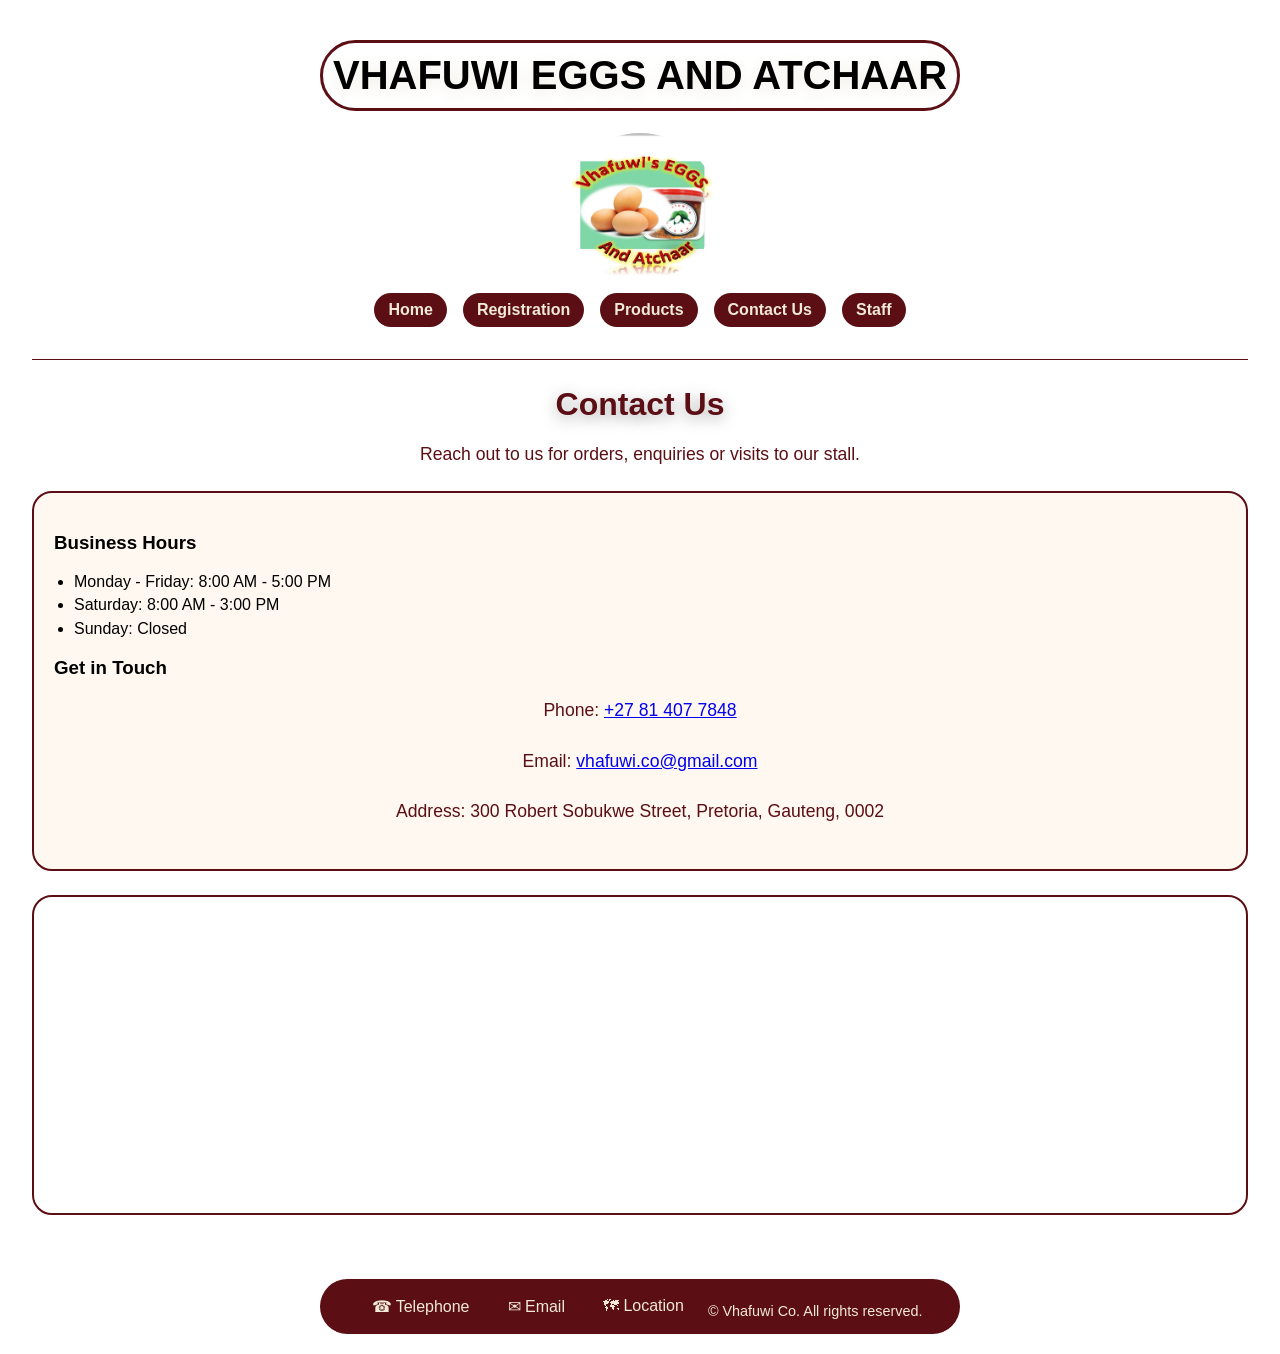
<file: contact.html>
<!DOCTYPE html>
<html lang="en">
<head>
  <meta charset="UTF-8">
  <meta name="viewport" content="width=device-width, initial-scale=1.0">
  <title>www.vhafwu.com</title>
    <link rel="stylesheet" href="css/contact-styles.css">
</head>
<body>
  <header>
    <div class="header-content">
        <h1 class="header-text">VHAFUWI EGGS AND ATCHAAR</h1>
    </div>
  </header>
    <div>
        <img class="header-logo" src="images/logo.png" alt="logo" >
    </div>

     <nav>
       <ul>
           <li><a href="index.html">Home</a></li>
           <li><a href="registration.html">Registration</a></li>
           <li><a href="products.html">Products</a></li>
           <li><a href="contact.html">Contact Us</a></li>
           <li><a href="staff.html">Staff</a></li>
       </ul>
    </nav>


    </div>
  </header>

<main class="main-content">
    <section class="contact-section">
        <h2>Contact Us</h2>
        <p>Reach out to us for orders, enquiries or visits to our stall.</p>

        <div class="contact-details">
            <h3>Business Hours</h3>
            <ul class="hours">
                <li>Monday - Friday: 8:00 AM - 5:00 PM</li>
                <li>Saturday: 8:00 AM - 3:00 PM</li>
                <li>Sunday: Closed</li>
            </ul>

            <h3>Get in Touch</h3>
            <p>Phone: <a href="tel:+27814077848">+27 81 407 7848</a></p>
            <p>Email: <a href="mailto:vhafuwi.co@gmail.com">vhafuwi.co@gmail.com</a></p>
            <p>Address: 300 Robert Sobukwe Street, Pretoria, Gauteng, 0002</p>
        </div>

        <div class="map">
            <iframe src="https://www.google.com/maps?q=300%20Robert%20Sobukwe%20Street%20Pretoria%20Gauteng%200002&output=embed" title="Business location map" loading="lazy"></iframe>
        </div>
    </section>
</main>
 <footer >
    <ul>
    <li><a href="tel:+27(0)81-407-7848">&#9742; Telephone</a></li>
    <li><a href="mailto:vhafuwi.co@gmail.com"> &#9993; Email</a></li>
    <li><a href="https://maps.google.com/?q=300+Robert+Sobukwe+Street,+Pretoria,+Gauteng,+0002,+SOUTH+AFRICA" target="_blank">&#128506; Location</a></li>
    <li class="footer-text"> &copy; Vhafuwi Co. All rights reserved.</li>
    </ul>
  </footer>
</body>
</html>
</file>
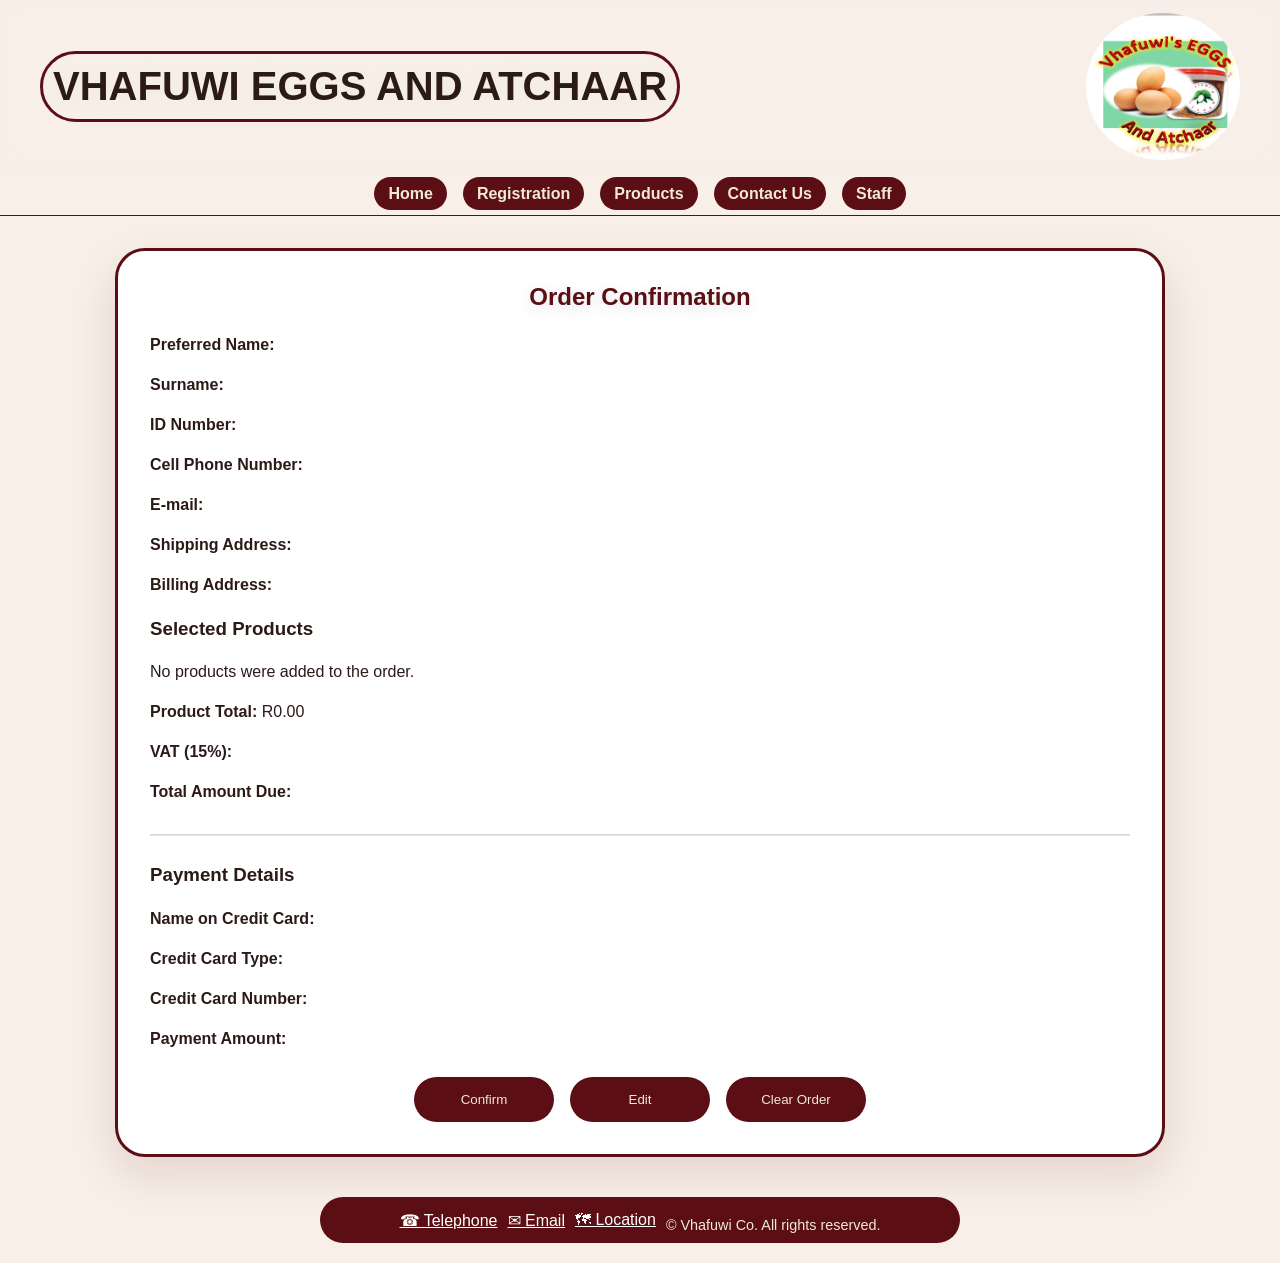
<file: orderConfirmation.html>
<!DOCTYPE html>
<html lang="en">
<head>
  <meta charset="UTF-8">
  <meta name="viewport" content="width=device-width, initial-scale=1.0">
  <title>Order Confirmation - Vhafuwi Eggs and Atchaar</title>
  <link rel="stylesheet" href="css/ordeconfirmation-styles.css">
  
</head>
<body>
  <header>
    <div class="header-content">
      <h1 class="header-text">VHAFUWI EGGS AND ATCHAAR</h1>
      <img class="header-logo" src="images/logo.png" alt="logo">
    </div>
  </header>

  <nav>
    <ul>
      <li><a href="index.html">Home</a></li>
      <li><a href="registration.html">Registration</a></li>
      <li><a href="products.html">Products</a></li>
      <li><a href="contact.html">Contact Us</a></li>
      <li><a href="staff.html">Staff</a></li>
    </ul>
  </nav>

  <main class="main-content">
    <div class="box">
      <h2>Order Confirmation</h2>
      <p><strong>Preferred Name:</strong> <span id="preferredName"></span></p>
      <p><strong>Surname:</strong> <span id="surname"></span></p>
      <p><strong>ID Number:</strong> <span id="idNumber"></span></p>
      <p><strong>Cell Phone Number:</strong> <span id="phone"></span></p>
      <p><strong>E-mail:</strong> <span id="email"></span></p>
      <p><strong>Shipping Address:</strong> <span id="shipping"></span></p>
      <p><strong>Billing Address:</strong> <span id="billing"></span></p>

      <div class="selected-products">
        <h3>Selected Products</h3>
        <p id="selectedProductsMessage">Loading order details...</p>
        <table class="order-products-table" id="selectedProductsTable">
          <thead>
            <tr>
              <th>Product</th>
              <th>Price</th>
              <th>Quantity</th>
              <th>Extra</th>
              <th>Total</th>
            </tr>
          </thead>
          <tbody id="selectedProductsList"></tbody>
        </table>
        <p><strong>Product Total:</strong> <span id="productsTotal"></span></p>
        <p><strong>VAT (15%):</strong> <span id="vatAmount"></span></p>
        <p><strong>Total Amount Due:</strong> <span id="totalOwed"></span></p>
      </div>

      <hr>
      <h3>Payment Details</h3>
      <p><strong>Name on Credit Card:</strong> <span id="cardNameDisplay"></span></p>
      <p><strong>Credit Card Type:</strong> <span id="cardType"></span></p>
      <p><strong>Credit Card Number:</strong> <span id="cardNumber"></span></p>
      <p><strong>Payment Amount:</strong> <span id="amount"></span></p>

      <div class="box-buttons">
        <button id="confirmBtn">Confirm</button>
        <button id="editBtn">Edit</button>
        <button id="clearBtn">Clear Order</button>
      </div>
    </div>
  </main>

  <footer>
    <ul>
      <li><a href="tel:+27(0)81-407-7848">&#9742; Telephone</a></li>
      <li><a href="mailto:vhafuwi.co@gmail.com">&#9993; Email</a></li>
      <li><a href="https://maps.google.com/?q=300+Robert+Sobukwe+Street,+Pretoria,+Gauteng,+0002,+SOUTH+AFRICA" target="_blank">&#128506; Location</a></li>
      <li class="footer-text">&copy; Vhafuwi Co. All rights reserved.</li>
    </ul>
  </footer>

  <script>
    function maskID(id) {
      if (!id) return '';
      return id.slice(0,4) + '*********';
    }
    function maskCard(card) {
      if (!card) return '';
      var visible = card.slice(-4);
      return '**** **** **** ' + visible;
    }
    document.getElementById('preferredName').textContent = localStorage.getItem('preferredName');
    document.getElementById('surname').textContent = localStorage.getItem('surname');
    document.getElementById('idNumber').textContent = maskID(localStorage.getItem('idNumber'));
    document.getElementById('phone').textContent = localStorage.getItem('phone');
    document.getElementById('email').textContent = localStorage.getItem('email');
    document.getElementById('shipping').textContent = localStorage.getItem('shipping');
    document.getElementById('billing').textContent = localStorage.getItem('billing');
    document.getElementById('cardNameDisplay').textContent = localStorage.getItem('cardName');
    document.getElementById('cardType').textContent = localStorage.getItem('cardType');
    document.getElementById('cardNumber').textContent = maskCard(localStorage.getItem('cardNumber'));
    const amountElement = document.getElementById('amount');
    if (amountElement) {
      amountElement.textContent = localStorage.getItem('amount') || '';
    }

    function parseProductsFromQuery() {
      const params = new URLSearchParams(window.location.search);
      const itemsJson = params.get('items');
      const productsTotal = document.getElementById('productsTotal');
      const productsList = document.getElementById('selectedProductsList');
      const productsMessage = document.getElementById('selectedProductsMessage');
      const productsTable = document.getElementById('selectedProductsTable');

      if (!itemsJson) {
        productsMessage.textContent = 'No products were added to the order.';
        productsTotal.textContent = 'R0.00';
        productsTable.style.display = 'none';
        return;
      }

      try {
        const items = JSON.parse(itemsJson);
        if (!Array.isArray(items) || items.length === 0) {
          throw new Error('No items');
        }

        productsList.innerHTML = '';
        let lineTotalSum = 0;

        items.forEach(item => {
          const row = document.createElement('tr');
          const extraDisplay = Number(item.extra) > 0 ? `R${Number(item.extra).toFixed(2)}` : 'N/A';
          row.innerHTML = `
            <td>${item.name}</td>
            <td class="right-align">R${Number(item.price).toFixed(2)}</td>
            <td class="right-align">${item.quantity}</td>
            <td class="right-align">${extraDisplay}</td>
            <td class="right-align">R${Number(item.total).toFixed(2)}</td>
          `;
          productsList.appendChild(row);
          lineTotalSum += Number(item.total) || 0;
        });

        productsTable.style.display = 'table';
        productsMessage.textContent = '';
        let productTotal = Number(lineTotalSum.toFixed(2));
        let vat = Number((productTotal * 0.15).toFixed(2));
        let totalOwed = Number((productTotal + vat).toFixed(2));

        productsTotal.textContent = `R${productTotal.toFixed(2)}`;
        document.getElementById('vatAmount').textContent = `R${vat.toFixed(2)}`;
        document.getElementById('totalOwed').textContent = `R${totalOwed.toFixed(2)}`;
        if (amountElement && !amountElement.textContent) {
          amountElement.textContent = `R${totalOwed.toFixed(2)}`;
        }
      } catch (error) {
        productsMessage.textContent = 'There was a problem loading the selected products.';
        productsTotal.textContent = 'R0.00';
        document.getElementById('vatAmount').textContent = 'R0.00';
        document.getElementById('totalOwed').textContent = 'R0.00';
        productsTable.style.display = 'none';
      }
    }

    function createOrderReference() {
      const timestamp = Date.now().toString();
      const randomPart = Math.floor(Math.random() * 900 + 100).toString();
      return `VH-${timestamp}-${randomPart}`;
    }

    function buildReceiptUrl() {
      const preferredName = localStorage.getItem('preferredName') || '';
      const surname = localStorage.getItem('surname') || '';
      const phone = localStorage.getItem('phone') || '';
      const email = localStorage.getItem('email') || '';
      const shipping = localStorage.getItem('shipping') || '';
      const totalOwedText = document.getElementById('totalOwed').textContent || 'R0.00';
      const total = totalOwedText.replace(/[^0-9.]/g, '');
      const itemsJson = new URLSearchParams(window.location.search).get('items') || '[]';
      const orderRef = createOrderReference();

      const params = new URLSearchParams();
      params.set('preferredName', preferredName);
      params.set('surname', surname);
      params.set('phone', phone);
      params.set('email', email);
      params.set('shipping', shipping);
      params.set('totalCost', total);
      params.set('items', itemsJson);
      params.set('orderRef', orderRef);

      return `receipt.html?${params.toString()}`;
    }

    function clearOrderData() {
      let fieldsToClear = ['preferredName', 'surname', 'idNumber', 'phone', 'email', 'shipping', 'billing', 'cardNameDisplay', 'cardType', 'cardNumber', 'amount', 'productsTotal', 'vatAmount', 'totalOwed'];
      fieldsToClear.forEach(id => {
        const el = document.getElementById(id);
        if (el) el.textContent = '';
      });

      document.getElementById('selectedProductsMessage').textContent = 'Order cleared.';
      let productsList = document.getElementById('selectedProductsList');
      let productsTable = document.getElementById('selectedProductsTable');
      productsList.innerHTML = '';
      productsTable.style.display = 'none';

      if (window.history.replaceState) {
        const cleanUrl = window.location.origin + window.location.pathname;
        window.history.replaceState({}, document.title, cleanUrl);
      }
    }

    parseProductsFromQuery();

    document.getElementById('confirmBtn').addEventListener('click', function(){
      window.location.href = buildReceiptUrl();
    });
    document.getElementById('editBtn').addEventListener('click', function(){
      window.history.back();
    });
    document.getElementById('clearBtn').addEventListener('click', clearOrderData);
  </script>
</body>
</html>
</file>
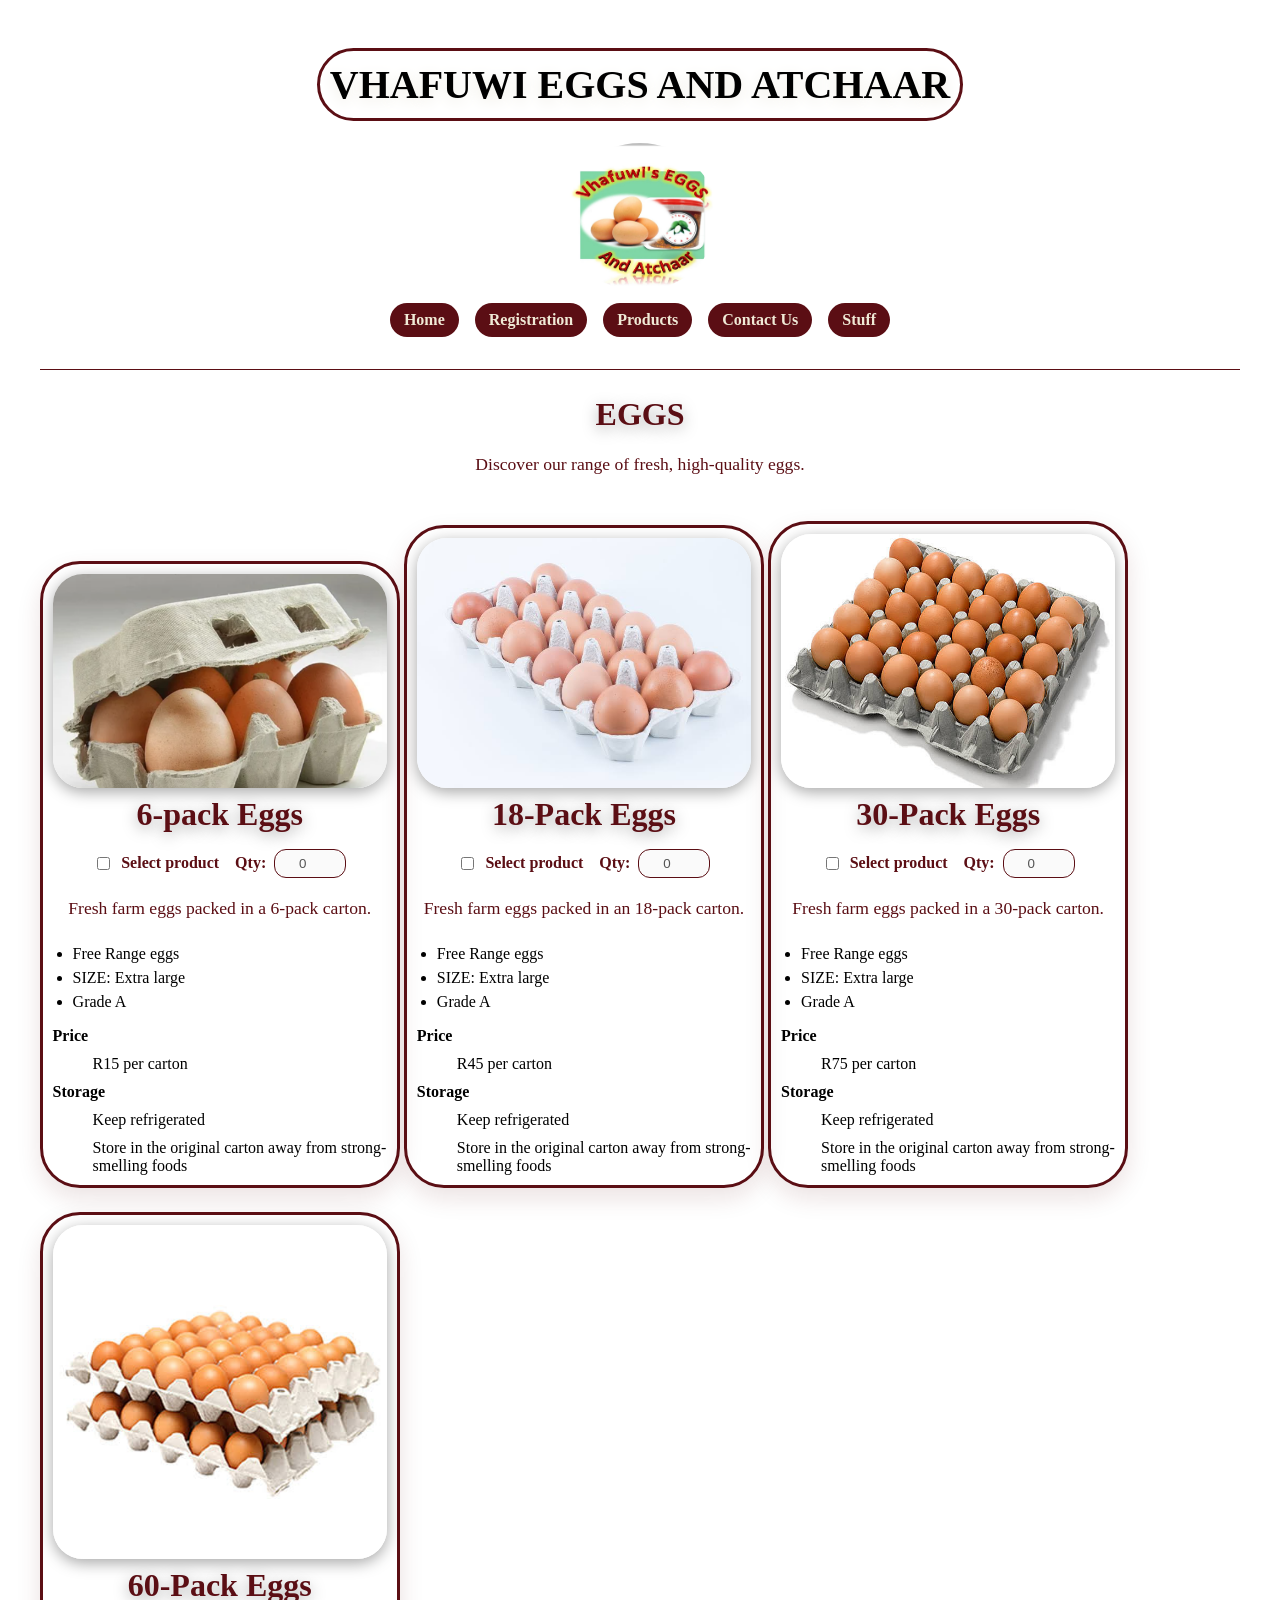
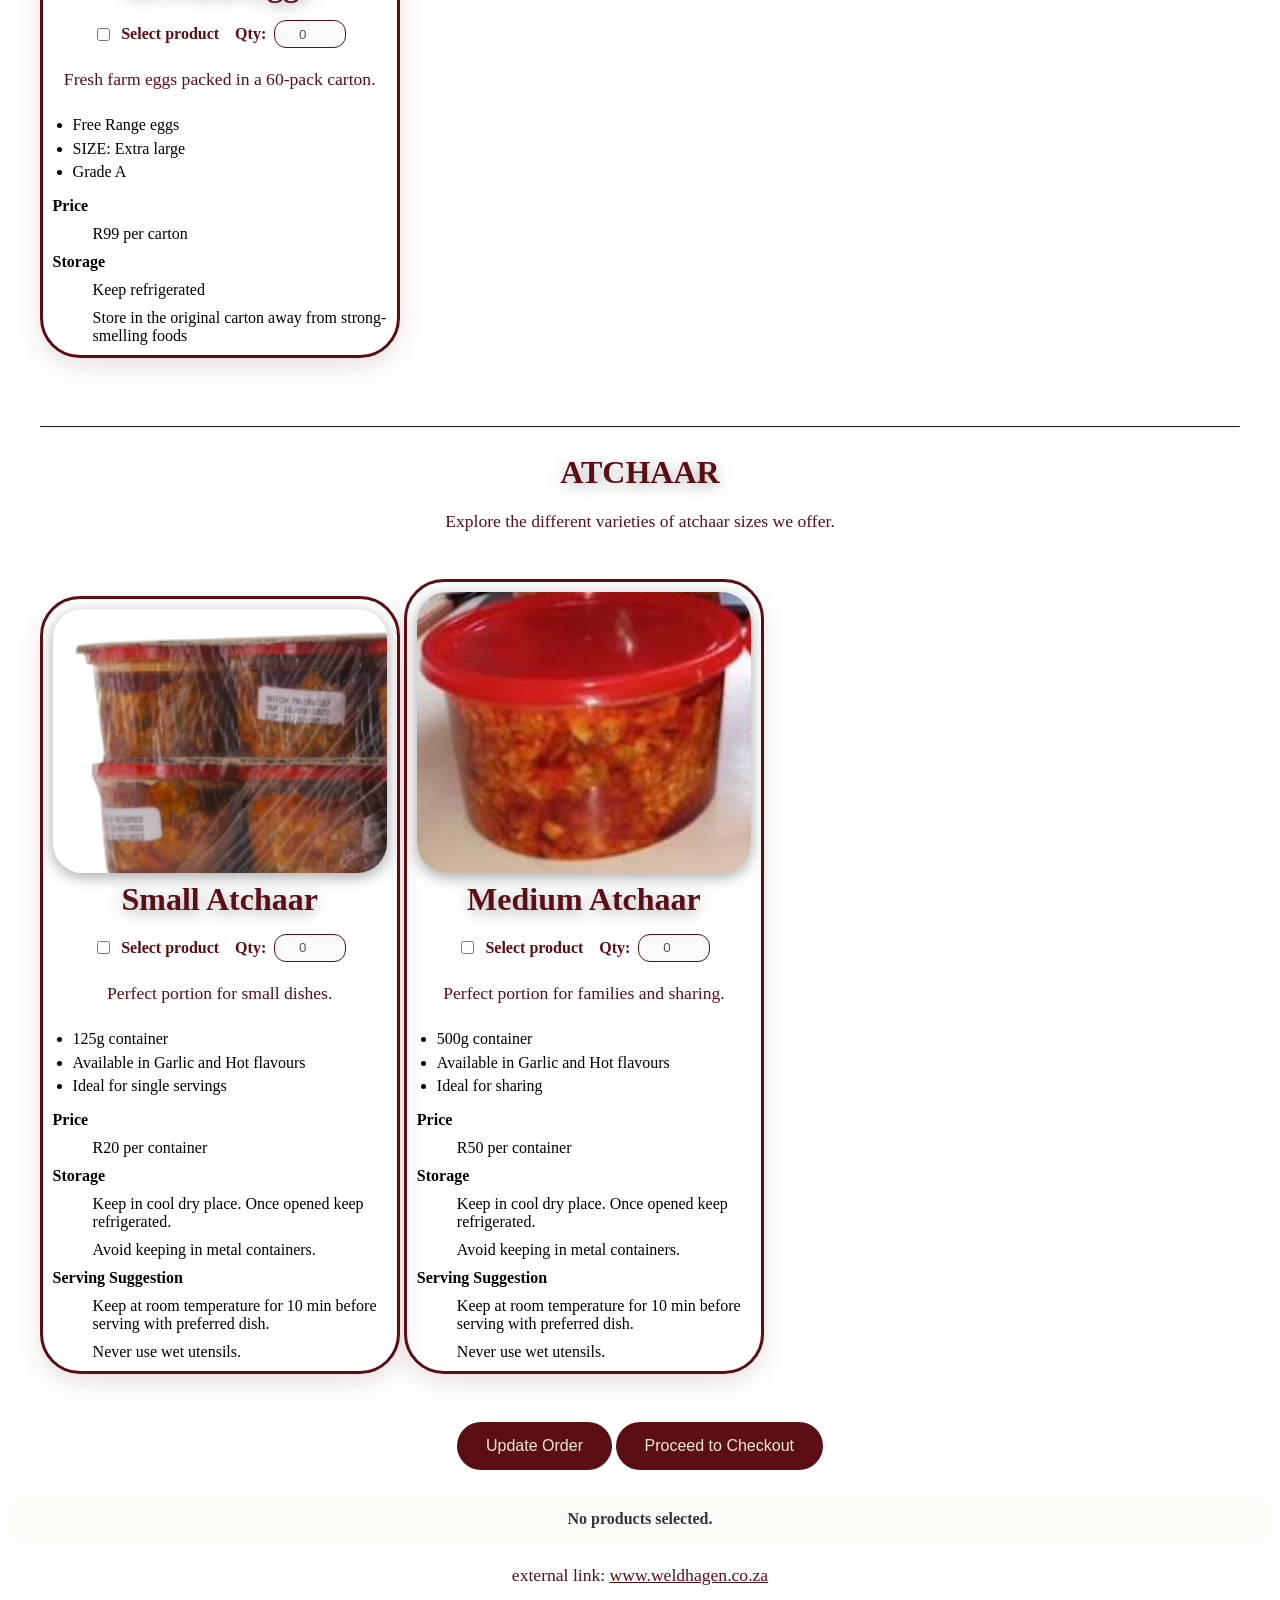
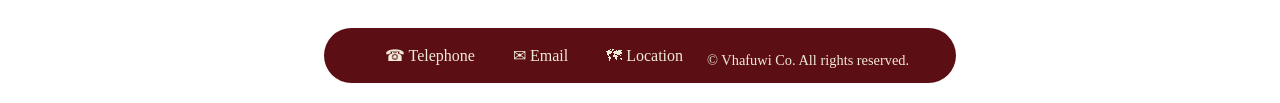
<file: products.html>
<!DOCTYPE html>
<html lang="en">
<head>
  <meta charset="UTF-8">
  <meta name="viewport" content="width=device-width, initial-scale=1.0">
  <title>www.vhafwu.com</title>
    <link rel="stylesheet" href="css/products-styles.css">
</head>
<body>
  <header>
    <div class="header-content">
        <h1 class="header-text">VHAFUWI EGGS AND ATCHAAR</h1>
    </div>
  </header>
    <div>
        <img class="header-logo" src="images/logo.png" alt="logo" >
    </div>

     <nav>
       <ul>
           <li><a href="index.html">Home</a></li>
           <li><a href="registration.html">Registration</a></li>
           <li><a href="products.html">Products</a></li>
           <li><a href="contact.html">Contact Us</a></li>
           <li><a href="stuff.html">Stuff</a></li>
       </ul>
    </nav>

<main>
  <form id="orderForm" class="product-form">
    <section class="main-content">
        <h2>EGGS</h2>
        <p>Discover our range of fresh, high-quality eggs.</p>

        <div class="products-container product-card" data-product-name="6-pack Eggs" data-price="15" data-extra="0">
            <img src="images/6eggs.png" alt="6 eggs" class="product-image">
            <h2>6-pack Eggs</h2>
            <div class="product-select">
                <label><input type="checkbox" class="product-checkbox"> Select product</label>
                <label class="quantity-label">Qty: <input type="number" class="product-quantity" name="quantity_6pack" value="0" min="0" disabled></label>
            </div>
            <p>Fresh farm eggs packed in a 6-pack carton.</p>
            <ul>
                <li>Free Range eggs</li>
                <li>SIZE: Extra large</li>
                <li>Grade A</li>
            </ul>
            <dl>
                <dt>Price</dt>
                <dd>R15 per carton</dd>
                <dt>Storage</dt>
                <dd>Keep refrigerated</dd>
                <dd>Store in the original carton away from strong-smelling foods</dd>
            </dl>
        </div>

        <div class="products-container product-card" data-product-name="18-Pack Eggs" data-price="45" data-extra="0">
            <img src="images/smalleggs.jpg" alt="tray of 18 eggs" class="product-image">
            <h2>18-Pack Eggs</h2>
            <div class="product-select">
                <label><input type="checkbox" class="product-checkbox"> Select product</label>
                <label class="quantity-label">Qty: <input type="number" class="product-quantity" name="quantity_18pack" value="0" min="0" disabled></label>
            </div>
            <p>Fresh farm eggs packed in an 18-pack carton.</p>
            <ul>
                <li>Free Range eggs</li>
                <li>SIZE: Extra large</li>
                <li>Grade A</li>
            </ul>
            <dl>
                <dt>Price</dt>
                <dd>R45 per carton</dd>
                <dt>Storage</dt>
                <dd>Keep refrigerated</dd>
                <dd>Store in the original carton away from strong-smelling foods</dd>
            </dl>
        </div>

        <div class="products-container product-card" data-product-name="30-Pack Eggs" data-price="75" data-extra="0">
            <img src="images/largeeggs.jpg" alt="tray of 30 eggs" class="product-image">
            <h2>30-Pack Eggs</h2>
            <div class="product-select">
                <label><input type="checkbox" class="product-checkbox"> Select product</label>
                <label class="quantity-label">Qty: <input type="number" class="product-quantity" name="quantity_30pack" value="0" min="0" disabled></label>
            </div>
            <p>Fresh farm eggs packed in a 30-pack carton.</p>
            <ul>
                <li>Free Range eggs</li>
                <li>SIZE: Extra large</li>
                <li>Grade A</li>
            </ul>
            <dl>
                <dt>Price</dt>
                <dd>R75 per carton</dd>
                <dt>Storage</dt>
                <dd>Keep refrigerated</dd>
                <dd>Store in the original carton away from strong-smelling foods</dd>
            </dl>
        </div>

        <div class="products-container product-card" data-product-name="60-Pack Eggs" data-price="99" data-extra="0">
            <img src="images/mediumeggs.jpg" alt="tray of 60 eggs" class="product-image">
            <h2>60-Pack Eggs</h2>
            <div class="product-select">
                <label><input type="checkbox" class="product-checkbox"> Select product</label>
                <label class="quantity-label">Qty: <input type="number" class="product-quantity" name="quantity_60pack" value="0" min="0" disabled></label>
            </div>
            <p>Fresh farm eggs packed in a 60-pack carton.</p>
            <ul>
                <li>Free Range eggs</li>
                <li>SIZE: Extra large</li>
                <li>Grade A</li>
            </ul>
            <dl>
                <dt>Price</dt>
                <dd>R99 per carton</dd>
                <dt>Storage</dt>
                <dd>Keep refrigerated</dd>
                <dd>Store in the original carton away from strong-smelling foods</dd>
            </dl>
        </div>
    </section>

    <section class="main-content">
      <h2>ATCHAAR</h2>
      <p>Explore the different varieties of atchaar sizes we offer.</p>

      <div class="products-container product-card" data-product-name="Small Atchaar" data-price="20" data-extra="0">
          <img src="images/small.png" alt="small atchaar" class="product-image">
          <h2>Small Atchaar</h2>
          <div class="product-select">
              <label><input type="checkbox" class="product-checkbox"> Select product</label>
              <label class="quantity-label">Qty: <input type="number" class="product-quantity" name="quantity_small_atchaar" value="0" min="0" disabled></label>
          </div>
          <p>Perfect portion for small dishes.</p>
          <ul>
              <li>125g container</li>
              <li>Available in Garlic and Hot flavours</li>
              <li>Ideal for single servings</li>
          </ul>
          <dl>
              <dt>Price</dt>
              <dd>R20 per container</dd>
              <dt>Storage</dt>
              <dd>Keep in cool dry place. Once opened keep refrigerated.</dd>
              <dd>Avoid keeping in metal containers.</dd>
              <dt>Serving Suggestion</dt>
              <dd>Keep at room temperature for 10 min before serving with preferred dish.</dd>
              <dd>Never use wet utensils.</dd>
          </dl>
      </div>

      <div class="products-container product-card" data-product-name="Medium Atchaar" data-price="50" data-extra="0">
          <img src="images/medium.png" alt="medium atchaar" class="product-image">
          <h2>Medium Atchaar</h2>
          <div class="product-select">
              <label><input type="checkbox" class="product-checkbox"> Select product</label>
              <label class="quantity-label">Qty: <input type="number" class="product-quantity" name="quantity_medium_atchaar" value="0" min="0" disabled></label>
          </div>
          <p>Perfect portion for families and sharing.</p>
          <ul>
              <li>500g container</li>
              <li>Available in Garlic and Hot flavours</li>
              <li>Ideal for sharing</li>
          </ul>
          <dl>
              <dt>Price</dt>
              <dd>R50 per container</dd>
              <dt>Storage</dt>
              <dd>Keep in cool dry place. Once opened keep refrigerated.</dd>
              <dd>Avoid keeping in metal containers.</dd>
              <dt>Serving Suggestion</dt>
              <dd>Keep at room temperature for 10 min before serving with preferred dish.</dd>
              <dd>Never use wet utensils.</dd>
          </dl>
      </div>
    </section>

    <div class="order-actions">
      <button type="button" id="updateOrder">Update Order</button>
      <button type="button" id="checkoutButton">Proceed to Checkout</button>
    </div>
    <div class="order-summary" id="orderSummary">No products selected.</div>
  </form>

  <div class="external-link">
       <p> external link: <a href="https://www.weldhagen.co.za/" target="_blank" >www.weldhagen.co.za</a></p>
    </div>
</main>
<script>
  const productCards = document.querySelectorAll('.product-card');
  const orderSummary = document.getElementById('orderSummary');
  const updateOrderButton = document.getElementById('updateOrder');
  const checkoutButton = document.getElementById('checkoutButton');

  function updateOrderSummary() {
    const items = [];
    let totalCost = 0;

    productCards.forEach(card => {
      const checkbox = card.querySelector('.product-checkbox');
      const quantityInput = card.querySelector('.product-quantity');
      const productName = card.dataset.productName;
      const price = Number(card.dataset.price) || 0;
      const extra = Number(card.dataset.extra) || 0;
      const quantity = Number(quantityInput.value) || 0;
      const lineTotal = price * quantity + extra;

      if (checkbox.checked && quantity > 0) {
        items.push(`${quantity} x ${productName} (R${price.toFixed(2)} each${extra > 0 ? ` + extra R${extra.toFixed(2)}` : ''})`);
        totalCost += lineTotal;
      }
    });

    if (items.length === 0) {
      orderSummary.textContent = 'No products selected.';
    } else {
      orderSummary.textContent = `Selected products: ${items.join(', ')}. Total cost: R${totalCost.toFixed(2)}.`;
    }
  }

  function getSelectedProducts() {
    const selected = [];

    productCards.forEach(card => {
      const checkbox = card.querySelector('.product-checkbox');
      const quantityInput = card.querySelector('.product-quantity');
      const productName = card.dataset.productName;
      const price = Number(card.dataset.price) || 0;
      const extra = Number(card.dataset.extra) || 0;
      const quantity = Number(quantityInput.value) || 0;
      const lineTotal = price * quantity + extra;

      if (checkbox.checked && quantity > 0) {
        selected.push({
          name: productName,
          price: price.toFixed(2),
          quantity,
          extra: extra.toFixed(2),
          total: lineTotal.toFixed(2)
        });
      }
    });

    return selected;
  }

  function buildCheckoutUrl() {
    const selectedProducts = getSelectedProducts();
    if (selectedProducts.length === 0) {
      return null;
    }

    const params = new URLSearchParams();
    params.set('items', JSON.stringify(selectedProducts));
    const amount = selectedProducts.reduce((sum, item) => sum + Number(item.total), 0);
    params.set('amount', amount.toFixed(2));
    return `orderConfirmation.html?${params.toString()}`;
  }

  productCards.forEach(card => {
    const checkbox = card.querySelector('.product-checkbox');
    const quantityInput = card.querySelector('.product-quantity');

    checkbox.addEventListener('change', () => {
      if (checkbox.checked) {
        quantityInput.disabled = false;
        if (Number(quantityInput.value) === 0) {
          quantityInput.value = 1;
        }
      } else {
        quantityInput.value = 0;
        quantityInput.disabled = true;
      }
      updateOrderSummary();
    });

    quantityInput.addEventListener('input', () => {
      const quantity = Number(quantityInput.value);
      if (quantity > 0) {
        checkbox.checked = true;
        quantityInput.disabled = false;
      } else {
        checkbox.checked = false;
        quantityInput.value = 0;
        quantityInput.disabled = true;
      }
      updateOrderSummary();
    });
  });

  updateOrderButton.addEventListener('click', updateOrderSummary);

  checkoutButton.addEventListener('click', () => {
    const url = buildCheckoutUrl();
    if (!url) {
      alert('Please select at least one product and enter a quantity before checking out.');
      return;
    }
    window.location.href = url;
  });

  updateOrderSummary();
</script>
 <footer >
    <ul>
    <li><a href="tel:+27(0)81-407-7848">&#9742; Telephone</a></li>
    <li><a href="mailto:vhafuwi.co@gmail.com"> &#9993; Email</a></li>
    <li><a href="https://maps.google.com/?q=300+Robert+Sobukwe+Street,+Pretoria,+Gauteng,+0002,+SOUTH+AFRICA" target="_blank">&#128506; Location</a></li>
    <li class="footer-text"> &copy; Vhafuwi Co. All rights reserved.</li>
    </ul>
  </footer>
</body>
</html>
</file>
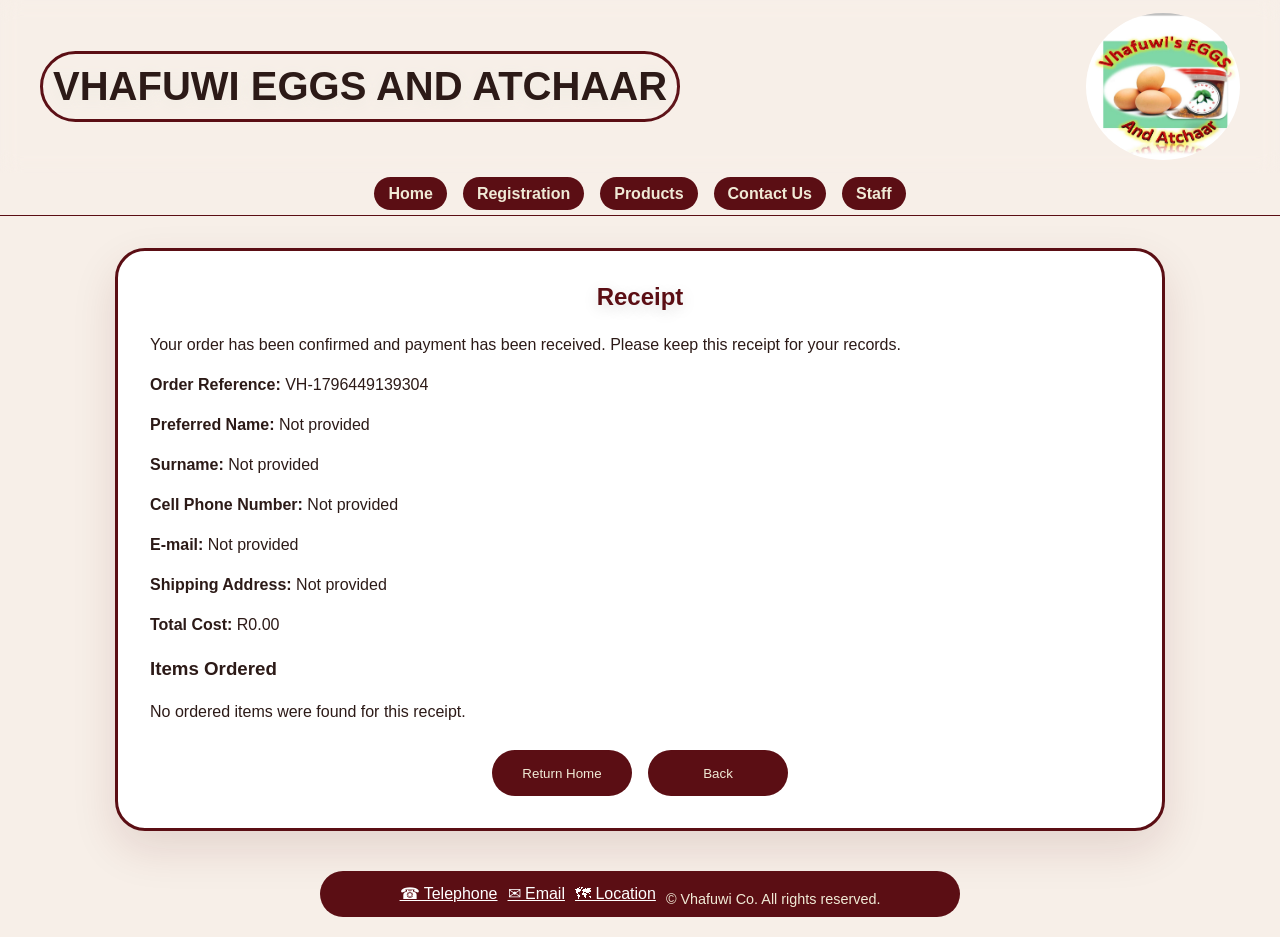
<file: receipt.html>
<!DOCTYPE html>
<html lang="en">
<head>
  <meta charset="UTF-8">
  <meta name="viewport" content="width=device-width, initial-scale=1.0">
  <title>Receipt - Vhafuwi Eggs and Atchaar</title>
  <link rel="stylesheet" href="css/ordeconfirmation-styles.css">
</head>
<body>
  <header>
    <div class="header-content">
      <h1 class="header-text">VHAFUWI EGGS AND ATCHAAR</h1>
      <img class="header-logo" src="images/logo.png" alt="logo">
    </div>
  </header>

  <nav>
    <ul>
      <li><a href="index.html">Home</a></li>
      <li><a href="registration.html">Registration</a></li>
      <li><a href="products.html">Products</a></li>
      <li><a href="contact.html">Contact Us</a></li>
      <li><a href="staff.html">Staff</a></li>
    </ul>
  </nav>

  <main class="main-content">
    <div class="box">
      <h2>Receipt</h2>
      <p>Your order has been confirmed and payment has been received. Please keep this receipt for your records.</p>
      <p><strong>Order Reference:</strong> <span id="orderRef"></span></p>

      <div class="receipt-details">
        <p><strong>Preferred Name:</strong> <span id="preferredName"></span></p>
        <p><strong>Surname:</strong> <span id="surname"></span></p>
        <p><strong>Cell Phone Number:</strong> <span id="phone"></span></p>
        <p><strong>E-mail:</strong> <span id="email"></span></p>
        <p><strong>Shipping Address:</strong> <span id="shipping"></span></p>
        <p><strong>Total Cost:</strong> <span id="totalCost"></span></p>
      </div>

      <div class="receipt-items">
        <h3>Items Ordered</h3>
        <table class="order-products-table" id="receiptProductsTable">
          <thead>
            <tr>
              <th>Product</th>
              <th>Price</th>
              <th>Quantity</th>
              <th>Extra</th>
              <th>Total</th>
            </tr>
          </thead>
          <tbody id="receiptProductsList"></tbody>
        </table>
        <p id="receiptProductMessage"></p>
      </div>

      <div class="box-buttons">
        <button onclick="window.location.href='index.html'">Return Home</button>
        <button onclick="window.history.back()">Back</button>
      </div>
    </div>
  </main>

  <footer>
    <ul>
      <li><a href="tel:+27(0)81-407-7848">&#9742; Telephone</a></li>
      <li><a href="mailto:vhafuwi.co@gmail.com">&#9993; Email</a></li>
      <li><a href="https://maps.google.com/?q=300+Robert+Sobukwe+Street,+Pretoria,+Gauteng,+0002,+SOUTH+AFRICA" target="_blank">&#128506; Location</a></li>
      <li class="footer-text">&copy; Vhafuwi Co. All rights reserved.</li>
    </ul>
  </footer>

  <script>
    function getQueryValue(name) {
      let params = new URLSearchParams(window.location.search);
      return params.get(name) || '';
    }

    function formatCost(value) {
      if (!value) return 'R0.00';
      return value.toString().startsWith('R') ? value : `R${Number(value).toFixed(2)}`;
    }

    function parseReceiptItems() {
      let itemsJson = getQueryValue('items');
      let receiptProductsList = document.getElementById('receiptProductsList');
      let receiptProductsTable = document.getElementById('receiptProductsTable');
      let productMessage = document.getElementById('receiptProductMessage');

      if (!itemsJson) {
        receiptProductsTable.style.display = 'none';
        productMessage.textContent = 'No ordered items were found for this receipt.';
        return;
      }

      try {
        const items = JSON.parse(itemsJson);
        if (!Array.isArray(items) || items.length === 0) {
          throw new Error('No ordered items');
        }

        receiptProductsList.innerHTML = '';
        items.forEach(item => {
          const row = document.createElement('tr');
          const extraDisplay = Number(item.extra) > 0 ? `R${Number(item.extra).toFixed(2)}` : 'N/A';
          row.innerHTML = `
            <td>${item.name}</td>
            <td class="right-align">R${Number(item.price).toFixed(2)}</td>
            <td class="right-align">${item.quantity}</td>
            <td class="right-align">${extraDisplay}</td>
            <td class="right-align">R${Number(item.total).toFixed(2)}</td>
          `;
          receiptProductsList.appendChild(row);
        });

        productMessage.textContent = '';
        receiptProductsTable.style.display = 'table';
      } catch (error) {
        receiptProductsTable.style.display = 'none';
        productMessage.textContent = 'Unable to load ordered items for this receipt.';
      }
    }

    document.getElementById('preferredName').textContent = decodeURIComponent(getQueryValue('preferredName')) || 'Not provided';
    document.getElementById('surname').textContent = decodeURIComponent(getQueryValue('surname')) || 'Not provided';
    document.getElementById('phone').textContent = decodeURIComponent(getQueryValue('phone')) || 'Not provided';
    document.getElementById('email').textContent = decodeURIComponent(getQueryValue('email')) || 'Not provided';
    document.getElementById('shipping').textContent = decodeURIComponent(getQueryValue('shipping')) || 'Not provided';
    document.getElementById('totalCost').textContent = formatCost(getQueryValue('totalCost'));
    document.getElementById('orderRef').textContent = decodeURIComponent(getQueryValue('orderRef')) || `VH-${Date.now()}`;
    parseReceiptItems();
  </script>
</body>
</html>
</file>
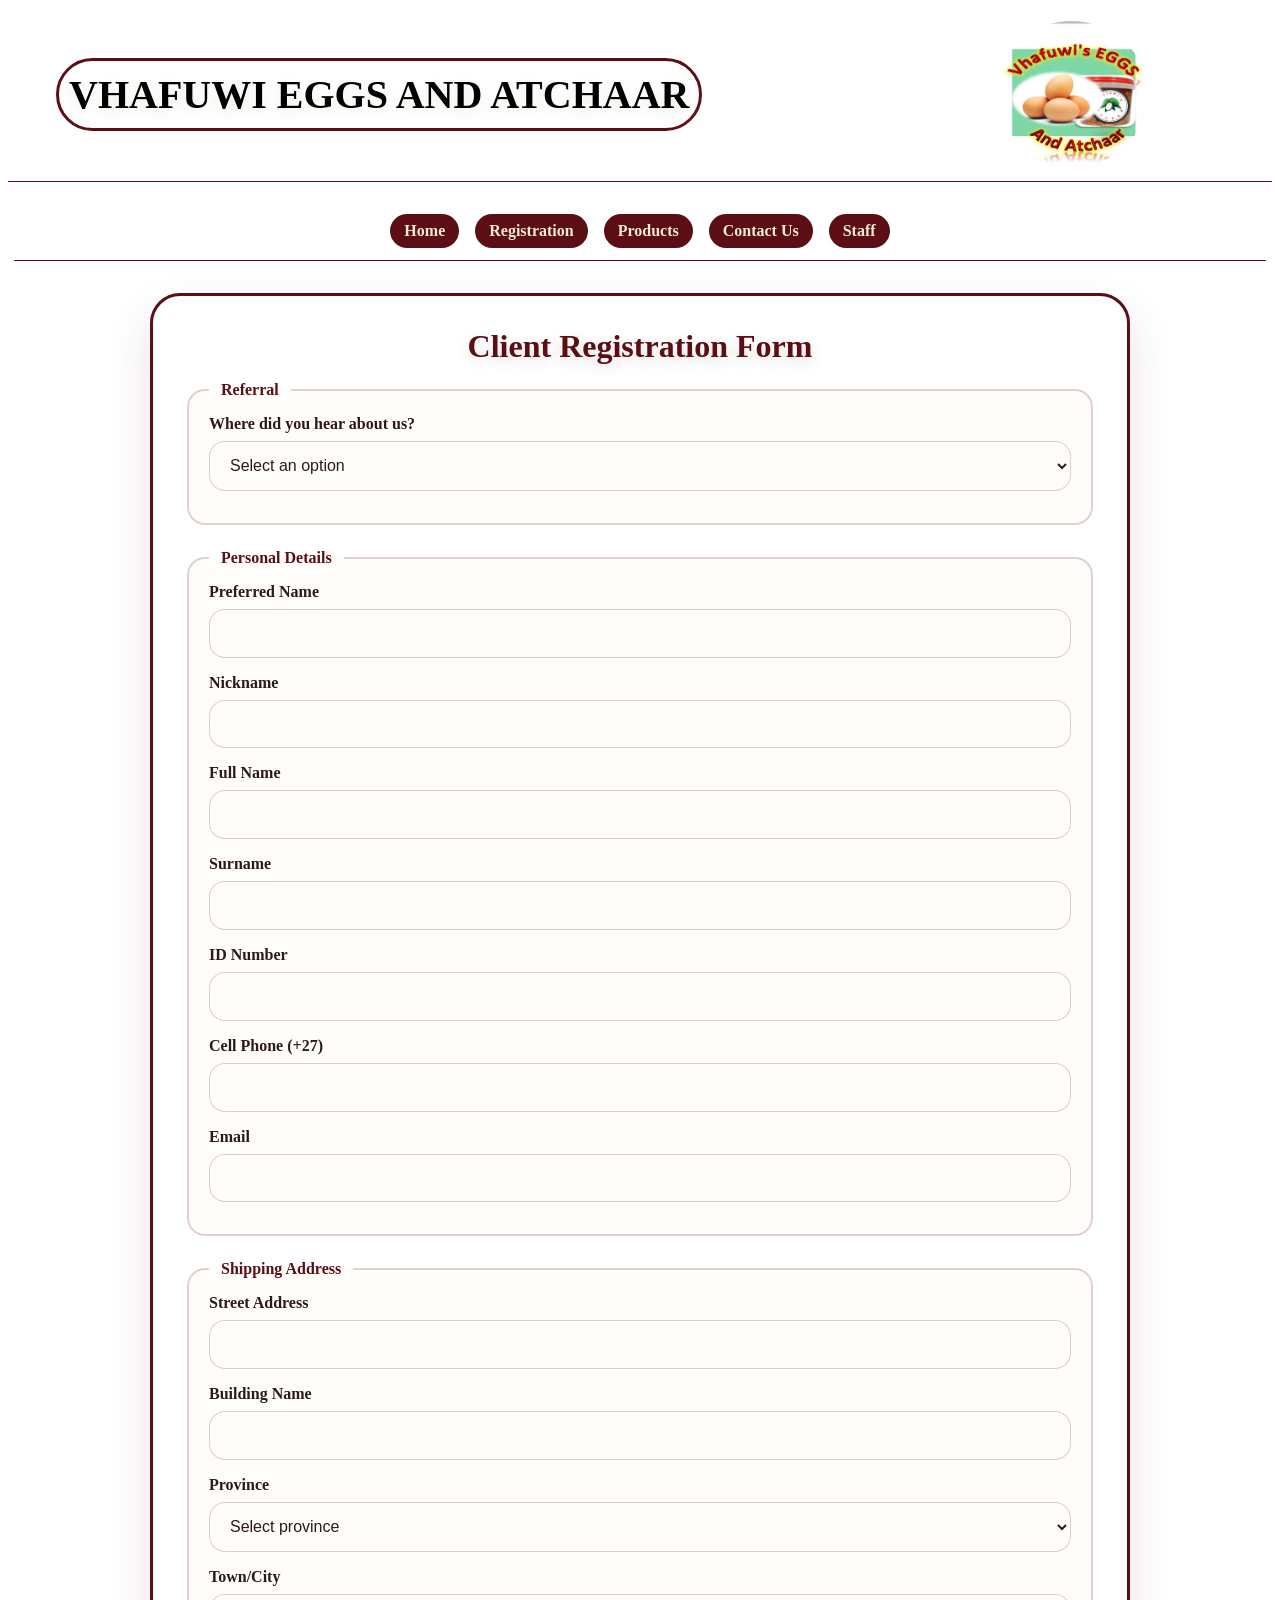
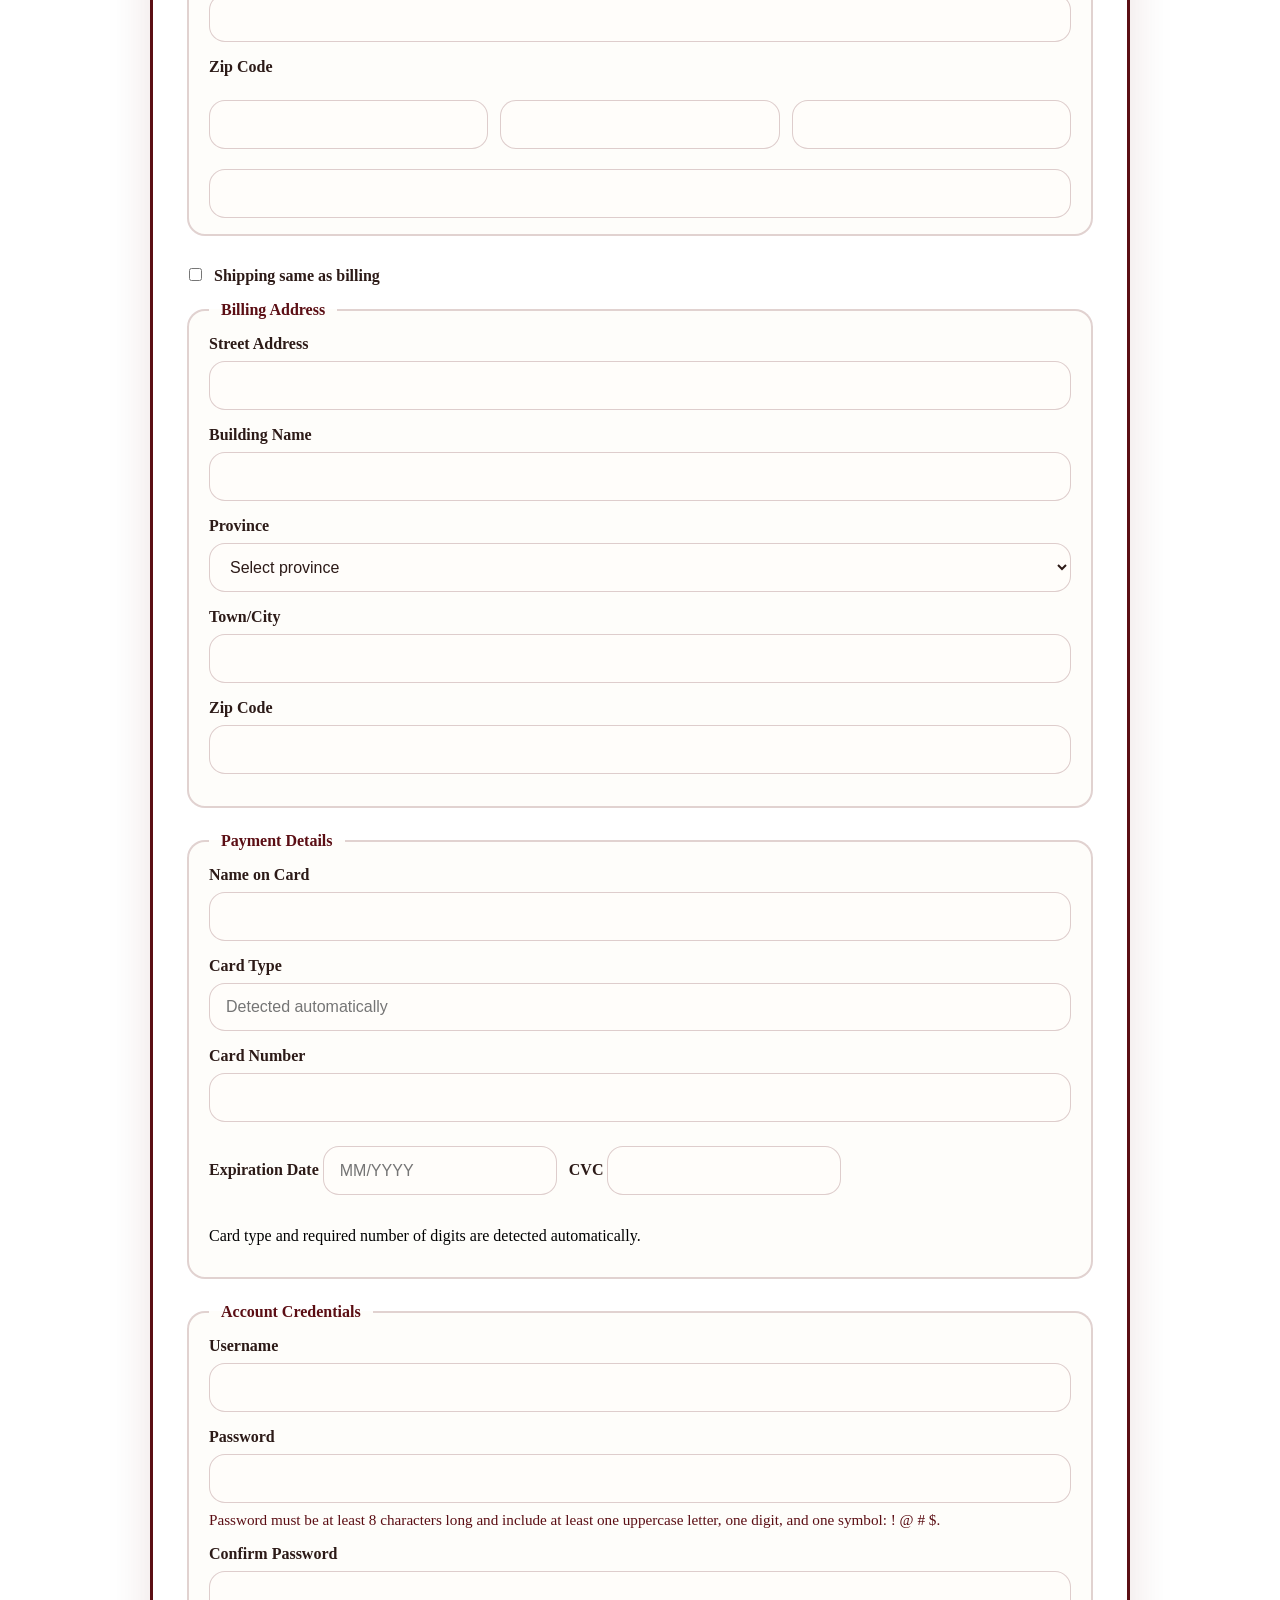
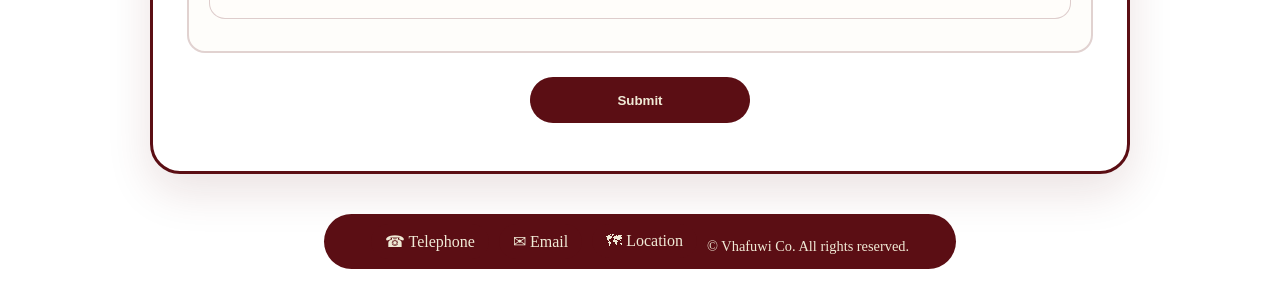
<file: registration.html>
<!DOCTYPE html>
<html lang="en">
<head>
  <meta charset="UTF-8">
  <meta name="viewport" content="width=device-width, initial-scale=1.0">
  <title>www.vhafwu.com</title>
    <link rel="stylesheet" href="css/styles.css">
    <script src="script/scripts.js" defer></script>
</head>
<body>
  <header>
    <div class="header-content">
        <h1 class="header-text">VHAFUWI EGGS AND ATCHAAR</h1>
        <img class="header-logo" src="images/logo.png" alt="logo" >

    </div>
  </header>

<main class="main-content">
    <nav>
       <ul>
           <li><a href="index.html">Home</a></li>
           <li><a href="registration.html">Registration</a></li>
           <li><a href="products.html">Products</a></li>
           <li><a href="contact.html">Contact Us</a></li>
           <li><a href="staff.html">Staff</a></li>
       </ul>
    </nav>
    <div class="box">
      <h2>Client Registration Form</h2>
      <form id="regForm">
    <fieldset>
      <legend>Referral</legend>
      <label>Where did you hear about us?
        <select id="hearAboutUs" required>
          <option value="">Select an option</option>
          <option value="Internet Search">Internet Search</option>
          <option value="Social Media">Social Media</option>
          <option value="Friend or Family">Friend or Family</option>
          <option value="Advertisement">Advertisement</option>
          <option value="Other">Other</option>
        </select>
      </label>
    </fieldset>

    <fieldset>
      <legend>Personal Details</legend>
      <label>Preferred Name <input type="text" id="preferredName" required></label>
      <label>Nickname <input type="text" id="nickname" required></label>
      <label>Full Name <input type="text" id="fullName" required></label>
      <label>Surname <input type="text" id="surname" required></label>
      <label>ID Number <input type="text" id="idNumber" pattern="\d{13}" title="Enter a 13-digit numeric ID number" required></label>
      <label>Cell Phone (+27) <input type="text" id="phone" required></label>
      <label>Email <input type="email" id="email" required></label>
    </fieldset>

    <fieldset>
      <legend>Shipping Address</legend>
      <label>Street Address <input type="text" id="shippingStreet" required></label>
      <label>Building Name <input type="text" id="shippingBuilding" required></label>
      <label>Province
        <select id="shippingProvince" required>
          <option value="">Select province</option>
          <option value="Eastern Cape">Eastern Cape</option>
          <option value="Free State">Free State</option>
          <option value="Gauteng">Gauteng</option>
          <option value="KwaZulu-Natal">KwaZulu-Natal</option>
          <option value="Limpopo">Limpopo</option>
          <option value="Mpumalanga">Mpumalanga</option>
          <option value="North West">North West</option>
          <option value="Northern Cape">Northern Cape</option>
          <option value="Western Cape">Western Cape</option>
        </select>
      </label>
      <label>Town/City <input type="text" id="shippingTown" required></label>
      <label>Zip Code</label>
      <div class="inline-row">
        <input type="text" id="shippingZip1" maxlength="1" pattern="\d" inputmode="numeric" required>
        <input type="text" id="shippingZip2" maxlength="1" pattern="\d" inputmode="numeric" required>
        <input type="text" id="shippingZip3" maxlength="1" pattern="\d" inputmode="numeric" required>
        <input type="text" id="shippingZip4" maxlength="1" pattern="\d" inputmode="numeric" required>
      </div>
    </fieldset>

    <label><input type="checkbox" id="copyAddress"> Shipping same as billing</label>

    <fieldset>
      <legend>Billing Address</legend>
      <label>Street Address <input type="text" id="billingStreet" required></label>
      <label>Building Name <input type="text" id="billingBuilding" required></label>
      <label>Province
        <select id="billingProvince" required>
          <option value="">Select province</option>
          <option value="Eastern Cape">Eastern Cape</option>
          <option value="Free State">Free State</option>
          <option value="Gauteng">Gauteng</option>
          <option value="KwaZulu-Natal">KwaZulu-Natal</option>
          <option value="Limpopo">Limpopo</option>
          <option value="Mpumalanga">Mpumalanga</option>
          <option value="North West">North West</option>
          <option value="Northern Cape">Northern Cape</option>
          <option value="Western Cape">Western Cape</option>
        </select>
      </label>
      <label>Town/City <input type="text" id="billingTown" required></label>
      <label>Zip Code <input type="text" id="billingPostalCode" maxlength="4" pattern="\d{4}" inputmode="numeric" required></label>
    </fieldset>

    <fieldset>
      <legend>Payment Details</legend>
      <label>Name on Card <input type="text" id="cardName" required></label>
      <label>Card Type <input type="text" id="cardType" class="readonly" readonly placeholder="Detected automatically"></label>
      <label>Card Number <input type="text" id="cardNumber" maxlength="19" inputmode="numeric" required></label>
      <div class="inline-row">
        <label>Expiration Date <input type="text" id="expirationDate" placeholder="MM/YYYY" maxlength="7" pattern="\d{2}/\d{4}" inputmode="numeric" required></label>
        <label>CVC <input type="text" id="cvc" maxlength="4" inputmode="numeric" required></label>
      </div>
      <p class="section-note">Card type and required number of digits are detected automatically.</p>
    </fieldset>

    <fieldset>
      <legend>Account Credentials</legend>
      <label>Username <input type="text" id="username" required></label>
      <label>Password <input type="password" id="password" required></label>
      <p class="password-help">Password must be at least 8 characters long and include at least one uppercase letter, one digit, and one symbol: ! @ # $.</p>
      <label>Confirm Password <input type="password" id="confirmPassword" required></label>
    </fieldset>

    <button type="submit">Submit</button>
    <p class="error" id="errorMsg"></p>
      </form>
    </div>
</main>
 <footer >
    <ul>
    <li><a href="tel:+27(0)81-407-7848">&#9742; Telephone</a></li>
    <li><a href="mailto:vhafuwi.co@gmail.com"> &#9993; Email</a></li>
    <li><a href="https://maps.google.com/?q=300+Robert+Sobukwe+Street,+Pretoria,+Gauteng,+0002,+SOUTH+AFRICA" target="_blank">&#128506; Location</a></li>
    <li class="footer-text"> &copy; Vhafuwi Co. All rights reserved.</li>
    </ul>
  </footer>
</body>
</html>
</file>
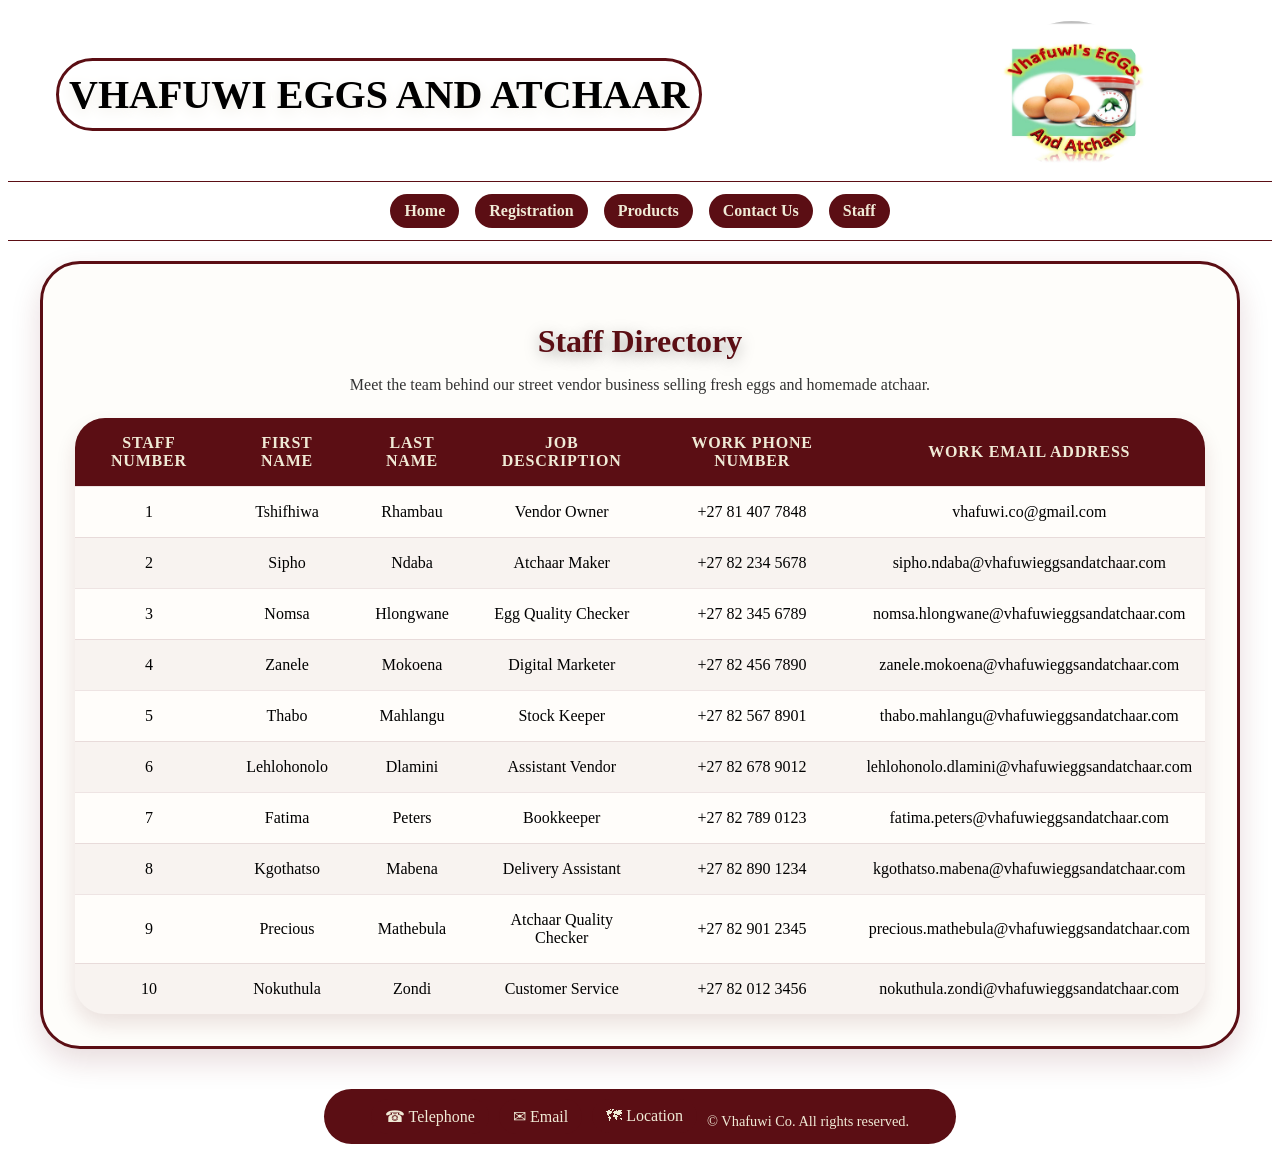
<file: staff.html>
<!DOCTYPE html>
<html lang="en">
<head>
  <meta charset="UTF-8">
  <meta name="viewport" content="width=device-width, initial-scale=1.0">
  <title>VHAFUWI Eggs and Atchaar - Staff Directory</title>
  <link rel="stylesheet" href="css/styles.css">
</head>
<body>
  <header>
    <div class="header-content">
      <h1 class="header-text">VHAFUWI EGGS AND ATCHAAR</h1>
      <img class="header-logo" src="images/logo.png" alt="logo">
    </div>
  </header>

  <nav>
    <ul>
      <li><a href="index.html">Home</a></li>
      <li><a href="registration.html">Registration</a></li>
      <li><a href="products.html">Products</a></li>
      <li><a href="contact.html">Contact Us</a></li>
      <li><a href="staff.html">Staff</a></li>
    </ul>
  </nav>

  <main class="main-content">
    <section class="staff-directory">
      <h2>Staff Directory</h2>
      <p>Meet the team behind our street vendor business selling fresh eggs and homemade atchaar.</p>

      <div class="table-wrapper">
        <p id="staffStatus" class="section-note">Loading staff directory...</p>
        <table class="staff-table">
        <thead>
          <tr>
            <th>Staff Number</th>
            <th>First Name</th>
            <th>Last Name</th>
            <th>Job Description</th>
            <th>Work Phone Number</th>
            <th>Work Email Address</th>
          </tr>
        </thead>
        <tbody id="staffList"></tbody>
      </table>
    </section>
  </main>

  <footer>
    <ul>
      <li><a href="tel:+27(0)81-407-7848">&#9742; Telephone</a></li>
      <li><a href="mailto:vhafuwi.co@gmail.com">&#9993; Email</a></li>
      <li><a href="https://maps.google.com/?q=300+Robert+Sobukwe+Street,+Pretoria,+Gauteng,+0002,+SOUTH+AFRICA" target="_blank">&#128506; Location</a></li>
      <li class="footer-text">&copy; Vhafuwi Co. All rights reserved.</li>
    </ul>
  </footer>

  <script>
    // Fetch staff data from JSON file and render it inside the staff directory table.
    let staffList = document.getElementById('staffList');
    let staffStatus = document.getElementById('staffStatus');

    fetch('script/staff.json')
      .then(response => {
        if (!response.ok) {
          throw new Error(`HTTP ${response.status}`);
        }
        return response.json();
      })
      .then(data => {
        if (!Array.isArray(data) || data.length === 0) {
          staffStatus.textContent = 'No staff members found.';
          return;
        }

        staffStatus.textContent = '';
        staffList.innerHTML = '';

        data.forEach(member => {
          const row = document.createElement('tr');
          row.innerHTML = `
            <td>${member.staffNumber}</td>
            <td>${member.firstName}</td>
            <td>${member.lastName}</td>
            <td>${member.jobDescription}</td>
            <td>${member.workPhoneNumber}</td>
            <td>${member.workEmailAddress}</td>
          `;
          staffList.appendChild(row);
        });
      })
      .catch(error => {
        staffStatus.textContent = 'Unable to load staff directory at this time.';
        console.error('Staff JSON fetch error:', error);
      });
  </script>
</body>
</html>
</file>
<file: css/contact-styles.css>
img {
  max-width: 100%;
  height: auto;
  display: block;
}

/* Header styles */
header {
      position: sticky;
      top: 0;
      z-index: 20;
      background: transparent;
      backdrop-filter: blur(10px);
	  
    }
    .header-content {
      display: flex;
      align-items: center;
      justify-content: center;
      position: relative;
      padding: 0.8rem 1rem;
      max-width: 1200px;
      margin: 0 auto;
    }
    .header-logo {
      object-fit: cover;
      text-align: center;
      display: block; 
      border-radius: 55%;
      overflow: hidden; 
      padding: 0px; 
      width: 12vw;      
      min-width: 80px; 
      max-width: 200px; 
      height: auto;
      margin: 0 auto;
      position: relative;
      background-color: transparent;
    }

.header-content {
    display: flex;
    align-items: center;
    justify-content: center;
    position: relative;
    padding: 0.8rem 1rem;
    max-width: 1200px;
    margin: 0 auto;
    flex-direction: column; 
}

.header-content .header-text{
  position: relative;
  text-align: center;
  font-size: 2.50rem;
  font-weight: bold;
  caret-color: #f0ead6;
  border: 3px solid #5b0e14;
  border-radius: 999px;
  padding: 10px;
  text-shadow: 0 4px 15px #eeebe2;
  z-index: 2;
  margin-bottom: 10px; 
}

.header-logo{
  order: 2; 
  z-index: 1;
}


/* navigation styles */

nav {
      position: sticky;
      top: 90px;
      z-index: 18;
      background: transparent;
    }
    nav ul {
      display: flex;
      flex-wrap: wrap;
      justify-content: center;
      gap: 1rem;
      margin: 0;
      padding: 0.75rem 1rem;
      list-style: none;
    }

nav ul li {
      display: inline-block;
      margin: 0;
    }

    nav a {
      text-decoration: none;
      color: #333;
      font-weight: 600;
    }

/* dt styles */
       dl {
	list-style-type: none;
	margin: 0;
	padding: 0;
	display: flex;
	flex-direction: column;
	justify-content: flex-start;
	align-items: flex-start;
	gap: 10px;
	background: transparent;
}

dl dt {
  font-weight: bold;
}

/*ul styles */
    ul {
	list-style-type: none;
	margin: 0;
	padding: 0;
	background: transparent;
}

.main-content ul,
.products-container ul {
  list-style: disc;
  padding-left: 1.25rem;
  margin: 0.75rem 0 1rem;
  text-align: left;
  display: block;
}

.main-content ul li,
.products-container ul li {
  margin-bottom: 0.35rem;
  text-align: left;
}

.product-list {
  display: flex;
  flex-wrap: wrap;
  justify-content: flex-start;
  align-items: center;
  gap: 10px;
  margin: 0;
  padding: 0;
  list-style: none;
  text-align: left;
}

.product-list li {
	margin: 0;
}


ul li a {
	display: inline-block;
	padding: 8px 14px;
	background-color: #5b0e14;
	color: #f0ead6;
	text-decoration: none;
	border-radius: 999px;
	transition: background-color 0.2s ease;
}

ul li a:hover {
	background-color: #575656;
}

/* main content styles */
.content {
    padding: 20px;
    margin-top: 20px;
    background-color: transparent;
    border: 3px solid #5b0e14;
    border-radius: 40px;
    padding: 20px;
    text-align: justify;
}

/*body styles */

body {
      margin: 0;
      font-family: Arial, sans-serif;
	  display: flex;
      flex-direction: column;
      min-height: 100vh;
      margin: 0;
    }

.main-content {
  flex: 1;
  width: 95%;
  margin: 20px auto;
  border-top: 1px solid #5b0e14;
}

.contact-section {
  /* padding: 1.5rem 0; */
}

.contact-details {
  background: #fff8f1;
  border: 2px solid #5b0e14;
  border-radius: 20px;
  padding: 1.25rem;
  margin-bottom: 1.5rem;
}

.hours {
  list-style: disc;
  padding-left: 1.25rem;
}

.map iframe {
  width: 100%;
  min-height: 320px;
  border: 2px solid #5b0e14;
  border-radius: 20px;
}

h2 {
  text-align: center;
  font-size: 2rem;
  margin-bottom: 1rem;
  color: #5b0e14;
  text-shadow: 0 4px 15px rgba(0, 0, 0, 0.35);
}
p {
  text-align: center;
  font-size: 1.1rem;
  margin-bottom: 1.5rem;
  line-height: 1.5;
  color: #5b0e14;
  text-shadow: none;
}

	/* Footer styles */
*, *::before, *::after {
  box-sizing: border-box;
}

footer {
  text-align: center;
  background-color: #5b0e14;
  padding: 10px;
  width: 50%;
  border: none;
  border-radius: 30px;
  box-sizing: border-box;
  margin:  40px auto 20px auto; 
}

footer ul {
  display: flex;
  flex-wrap: wrap;
  justify-content: center;
  align-items: center;
  gap: 10px;
  list-style: none;
  padding: 0;
  margin: 0;
}

footer ul li {
  display: inline-block;
  margin: 0;
}

footer a{
	color: #ffffff;
}

.footer-text {
  color: #f0ead6;
  font-size: 0.9rem;
  margin-top: 10px;
}
</file>
<file: css/ordeconfirmation-styles.css>
body {
  margin: 0;
  font-family: Arial, sans-serif;
  background: #f7efe8;
  color: #2c1a17;
}

img {
  max-width: 100%;
  height: auto;
  display: block;
}

header {
  position: sticky;
  top: 0;
  z-index: 20;
  background: transparent;
  backdrop-filter: blur(10px);
}

.header-content {
  display: flex;
  align-items: center;
  justify-content: space-between;
  padding: 0.8rem 1rem;
  max-width: 1200px;
  margin: 0 auto;
}

.header-logo {
  object-fit: cover;
  border-radius: 55%;
  width: 12vw;
  min-width: 80px;
  max-width: 200px;
  height: auto;
}

.header-text {
  text-align: left;
  font-size: 2.5rem;
  font-weight: bold;
  caret-color: #f0ead6;
  border: 3px solid #5b0e14;
  border-radius: 999px;
  padding: 10px;
  text-shadow: 0 4px 15px #eeebe2;
}

nav {
  position: sticky;
  top: 90px;
  z-index: 18;
  background: transparent;
  border-bottom: 0.2px solid #5b0e14;
}

nav ul {
  display: flex;
  flex-wrap: wrap;
  justify-content: center;
  gap: 1rem;
  margin: 0;
  padding: 0.75rem 1rem;
  list-style: none;
}

nav li {
  margin: 0;
}

nav a {
  text-decoration: none;
  color: #333;
  font-weight: 600;
  padding: 8px 14px;
  background-color: #5b0e14;
  color: #f0ead6;
  border-radius: 999px;
  transition: background-color 0.2s ease;
}

nav a:hover {
  background-color: #575656;
}

.main-content {
  max-width: 1100px;
  margin: 2rem auto;
  padding: 0 1rem;
}

.box {
  background: rgba(255,255,255,0.98);
  padding: 2rem;
  max-width: 980px;
  margin: 0 auto 2rem;
  border: 3px solid #5b0e14;
  border-radius: 30px;
  box-shadow: 0 18px 45px rgba(91, 14, 20, 0.12);
}

.box h2 {
  margin-top: 0;
  color: #5b0e14;
  text-align: center;
  text-shadow: 0 4px 15px rgba(0, 0, 0, 0.15);
}

.box p {
  line-height: 1.75;
  color: #2c1a17;
  margin: 0.75rem 0;
}

.box hr {
  border-color: rgba(91, 14, 20, 0.15);
  margin: 1.75rem 0;
}

.selected-products ul {
  padding-left: 1.25rem;
  margin: 0.75rem 0;
}

.selected-products li {
  margin-bottom: 0.75rem;
  color: #2c1a17;
}

.box-buttons {
  display: flex;
  flex-wrap: wrap;
  justify-content: center;
  gap: 1rem;
  margin-top: 1.5rem;
}

.box-buttons button {
  min-width: 140px;
  border-radius: 999px;
  border: none;
  padding: 0.95rem 1.8rem;
  background: #5b0e14;
  color: #f0ead6;
  cursor: pointer;
}

.box-buttons button:hover {
  background: #434040;
}

footer {
  text-align: center;
  background-color: #5b0e14;
  padding: 10px;
  width: 50%;
  border: none;
  border-radius: 30px;
  box-sizing: border-box;
  margin: 40px auto 20px auto;
}

footer ul {
  display: flex;
  flex-wrap: wrap;
  justify-content: center;
  align-items: center;
  gap: 10px;
  list-style: none;
  padding: 0;
  margin: 0;
}

footer a {
  color: #ffffff;
}

.order-products-table {
  display: none;
  width: 100%;
  border-collapse: collapse;
  margin-top: 1rem;
}

.order-products-table th,
.order-products-table td {
  padding: 0.75rem;
  border-bottom: 1px solid rgba(91, 14, 20, 0.12);
}

.order-products-table th {
  border-bottom: 2px solid #5b0e14;
  text-align: right;
}

.order-products-table th:first-child,
.order-products-table td:first-child {
  text-align: left;
}

.order-products-table td.right-align {
  text-align: right;
}

.footer-text {
  color: #f0ead6;
  font-size: 0.9rem;
  margin-top: 10px;
}
</file>
<file: css/products-styles.css>
img {
  max-width: 100%;
  height: auto;
  display: block;
}

/* Header styles */
header {
      position: sticky;
      top: 0;
      z-index: 20;
      background: transparent;
      backdrop-filter: blur(10px);
	  
    }
    .header-content {
      display: flex;
      align-items: center;
      justify-content: center;
      position: relative;
      padding: 0.8rem 1rem;
      max-width: 1200px;
      margin: 0 auto;
    }
    .header-logo {
      object-fit: cover;
      text-align: center;
      display: block; 
      border-radius: 55%;
      overflow: hidden; 
      padding: 0px; 
      width: 12vw;      
      min-width: 80px; 
      max-width: 200px; 
      height: auto;
      margin: 0 auto;
      position: relative;
      background-color: transparent;
    }

.header-content {
    display: flex;
    align-items: center;
    justify-content: center;
    position: relative;
    padding: 0.8rem 1rem;
    max-width: 1200px;
    margin: 0 auto;
    flex-direction: column; 
}

.header-content .header-text{
  position: relative;
  text-align: center;
  font-size: 2.50rem;
  font-weight: bold;
  caret-color: #f0ead6;
  border: 3px solid #5b0e14;
  border-radius: 999px;
  padding: 10px;
  text-shadow: 0 4px 15px #eeebe2;
  z-index: 2;
  margin-bottom: 10px; 
}

.header-logo{
  order: 2; 
  z-index: 1;
}


/* navigation styles */

nav {
      position: sticky;
      top: 90px;
      z-index: 18;
      background: transparent;
    }
    nav ul {
      display: flex;
      flex-wrap: wrap;
      justify-content: center;
      gap: 1rem;
      margin: 0;
      padding: 0.75rem 1rem;
      list-style: none;
    }

nav ul li {
      display: inline-block;
      margin: 0;
    }

    nav a {
      text-decoration: none;
      color: #333;
      font-weight: 600;
    }

/* dt styles */
       dl {
	list-style-type: none;
	margin: 0;
	padding: 0;
	display: flex;
	flex-direction: column;
	justify-content: flex-start;
	align-items: flex-start;
	gap: 10px;
	background: transparent;
}

dl dt {
  font-weight: bold;
}

/*ul styles */
    ul {
	list-style-type: none;
	margin: 0;
	padding: 0;
	background: transparent;
}

.main-content ul,
.products-container ul {
  list-style: disc;
  padding-left: 1.25rem;
  margin: 0.75rem 0 1rem;
  text-align: left;
  display: block;
}

.main-content ul li,
.products-container ul li {
  margin-bottom: 0.35rem;
  text-align: left;
}

.product-list {
  display: flex;
  flex-wrap: wrap;
  justify-content: flex-start;
  align-items: center;
  gap: 10px;
  margin: 0;
  padding: 0;
  list-style: none;
  text-align: left;
}

.product-list li {
	margin: 0;
}


ul li a {
	display: inline-block;
	padding: 8px 14px;
	background-color: #5b0e14;
	color: #f0ead6;
	text-decoration: none;
	border-radius: 999px;
	transition: background-color 0.2s ease;
}

ul li a:hover {
	background-color: #575656;
}

/* main content styles */
.content {
    padding: 20px;
    margin-top: 20px;
    background-color: transparent;
    border: 3px solid #5b0e14;
    border-radius: 40px;
    padding: 20px;
    text-align: justify;
}

.product-form {
  display: flex;
  flex-direction: column;
  gap: 1.5rem;
}

.product-card {
  border: 3px solid #5b0e14;
  border-radius: 30px;
  padding: 1.5rem;
  background: rgba(240, 234, 214, 0.12);
  box-shadow: 0 10px 25px rgba(91, 14, 20, 0.12);
}

.product-card h2 {
  margin-top: 0.5rem;
}

.product-select {
  display: flex;
  flex-wrap: wrap;
  justify-content: center;
  align-items: center;
  gap: 1rem;
  margin: 1rem 0;
}

.product-select label {
  display: flex;
  align-items: center;
  gap: 0.5rem;
  font-weight: 600;
  color: #5b0e14;
}

.product-quantity {
  width: 4.5rem;
  padding: 0.35rem 0.5rem;
  border: 1px solid #5b0e14;
  border-radius: 12px;
  text-align: center;
}

.order-actions {
  text-align: center;
}

.order-actions button {
  border: none;
  background: #5b0e14;
  color: #f0ead6;
  padding: 0.95rem 1.8rem;
  border-radius: 999px;
  cursor: pointer;
  font-size: 1rem;
}

.order-actions button:hover {
  background: #434040;
}

.order-summary {
  text-align: center;
  color: #333;
  font-weight: 600;
  padding: 1rem;
  background: rgba(240, 234, 214, 0.2);
  border-radius: 20px;
}

.main-content {
  flex: 1;
  width: 95%;
  margin: 20px auto;
  border-top: 1px solid #5b0e14;
}

h2 {
  text-align: center;
  font-size: 2rem;
  margin-bottom: 1rem;
  color: #5b0e14;
  text-shadow: 0 4px 15px rgba(0, 0, 0, 0.35);
}
p {
  text-align: center;
  font-size: 1.1rem;
  margin-bottom: 1.5rem;
  line-height: 1.5;
  color: #5b0e14;
  text-shadow: none;
}

	/* Footer styles */
*, *::before, *::after {
  box-sizing: border-box;
}

footer {
  text-align: center;
  background-color: #5b0e14;
  padding: 10px;
  width: 50%;
  border: none;
  border-radius: 30px;
  box-sizing: border-box;
  margin:  40px auto 20px auto; 
}

footer ul {
  display: flex;
  flex-wrap: wrap;
  justify-content: center;
  align-items: center;
  gap: 10px;
  list-style: none;
  padding: 0;
  margin: 0;
}

footer ul li {
  display: inline-block;
  margin: 0;
}

footer a{
	color: #ffffff;
}

.footer-text {
  color: #f0ead6;
  font-size: 0.9rem;
  margin-top: 10px;
}

/* div styles */

.products-container {
  display: inline-block;
  width: 30%;
  justify-content: space-between; 
  align-items: center;
  gap: 30px;
  box-sizing: border-box;
  margin-top: 20px;
  background-color: transparent;
  border: 3px solid #5b0e14;
  border-radius: 40px;
  padding: 10px;
  overflow: hidden;
}

.product-image {
  width: 100%;
  height: auto;
  border-radius: 30px;
  box-shadow: 0 4px 15px rgba(0, 0, 0, 0.35);
}

.external-link a{ 
    color: #5b0e14;
    
    
}
.external-link {
    text-align: center;
    border-top: 3px #5b0e14;
}
</file>
<file: css/styles.css>
img {
  max-width: 100%;
  height: auto;
  display: block;
}

/* Header styles */
header {
      position: sticky;
      top: 0;
      z-index: 20;
      background: transparent;
      backdrop-filter: blur(10px);
	  border-bottom: 1px solid #5b0e14;
    }
    .header-content {
      display: flex;
      align-items: center;
      justify-content: space-between;
      padding: 0.8rem 1rem;
      max-width: 1200px;
      margin: 0 auto;
    }
    .header-logo {
      
      object-fit: cover;
	  margin-left: auto;
    margin-right: 2cm;
	text-align: right;
	display: inline-block; 
	border-radius: 55%;
	overflow: hidden; 
	
	padding: 0px; 
   width: 12vw;      
  min-width: 80px; 
  max-width: 200px; 
  height: auto;
    }

.header-content .header-text{
	text-align: left;
    font-size: 2.50rem;
    font-weight: bold;
    caret-color: #f0ead6;
    border: 3px solid #5b0e14;
    border-radius: 999px;
    padding: 10px;
	text-shadow: 0 4px 15px #eeebe2;

}


/* navigation styles */

nav {
      position: sticky;
      top: 90px;
      z-index: 18;
      background: transparent;
	  border-bottom: 0.2px solid #5b0e14;
    }
    nav ul {
      display: flex;
      flex-wrap: wrap;
      justify-content: center;
      gap: 1rem;
      margin: 0;
      padding: 0.75rem 1rem;
      list-style: none;
    }
    nav a {
      text-decoration: none;
      color: #333;
      font-weight: 600;
    }

    ul {
	list-style-type: none;
	margin: 0;
	padding: 0;
	display: flex;
	justify-content: center;
	align-items: center;
	gap: 10px;
	background: transparent;
}

ul li {
	margin: 0; 
}


ul li a {
	display: inline-block;
	padding: 8px 14px;
	background-color: #5b0e14;
	color: #f0ead6;
	text-decoration: none;
	border-radius: 999px;
	transition: background-color 0.2s ease;
}

ul li a:hover {
	background-color: #575656;
}

/* main content styles */
.content {
    padding: 20px;
    margin-top: 20px;
    background-color: transparent;
    border: 3px solid #5b0e14;
    border-radius: 40px;
    padding: 20px;
    text-align: justify;
}

.staff-directory {
  max-width: 1200px;
  margin: 0 auto;
  padding: 2rem;
  background: rgba(240, 234, 214, 0.12);
  border: 3px solid #5b0e14;
  border-radius: 40px;
  box-shadow: 0 12px 30px rgba(91, 14, 20, 0.15);
}

.staff-directory p {
  text-align: center;
  color: #333;
  margin: 0 auto 1.5rem;
  max-width: 860px;
}

.staff-table {
  width: 100%;
  border-collapse: collapse;
  border-radius: 30px;
  overflow: hidden;
  box-shadow: 0 10px 20px rgba(91, 14, 20, 0.12);
  background: #fffdfa;
}

.staff-table th,
.staff-table td {
  padding: 1rem 0.8rem;
  text-align: center;
  border-bottom: 1px solid rgba(91, 14, 20, 0.1);
}

.staff-table th {
  background: #5b0e14;
  color: #f0ead6;
  font-weight: 700;
  text-transform: uppercase;
  letter-spacing: 0.05em;
}

.staff-table tbody tr:nth-child(even) {
  background: rgba(91, 14, 20, 0.04);
}

.staff-table tbody tr:last-child td {
  border-bottom: none;
}

.main-content {
  flex: 1;
  width: 99%;
  margin: 20px auto;
}

h2 {
  text-align: center;
  font-size: 2rem;
  margin-bottom: 1rem;
  color: #5b0e14;
  text-shadow: 0 4px 15px rgba(0, 0, 0, 0.35);
}

/* Hero section styles */

    .hero {
      position: relative;
      min-height: 520px;
      overflow: hidden;
    }
    .hero img {
      position: absolute;
      top: 0;
      left: 0;
      width: 100%;
      height: 100%;
      object-fit: cover;
      z-index: 1;
	  border-radius: 10px;
    }
    .hero::before {
      content: "";
      position: absolute;
      inset: 0;
      background: transparent;
      z-index: 1;
    }
    .hero-text {
      position: relative;
      z-index: 2;
      max-width: 900px;
      margin: 0 auto;
      padding: 4rem 1rem;
      text-align: center;
      color: #f0ead6;
    }
    .hero-text h1 {
      font-size: clamp(2.5rem, 5vw, 4rem);
      margin-bottom: 1rem;
      text-shadow: 0 4px 15px rgba(0, 0, 0, 0.35);
    }
    .hero-text p {
      font-size: 1.1rem;
      margin-bottom: 1.5rem;
      line-height: 1.5;
      text-shadow: 0 2px 10px rgba(0, 0, 0, 0.25);
    }
    .hero-text button {
      padding: 0.9rem 1.8rem;
      border: none;
      background: #5b0e14;
      color: #f0ead6;
      font-size: 1rem;
      border-radius: 999px;
      cursor: pointer;
    }

    .box {
      background: rgba(255, 255, 255, 0.98);
      padding: 2rem;
      max-width: 980px;
      margin: 2rem auto;
      border: 3px solid #5b0e14;
      border-radius: 30px;
      box-shadow: 0 18px 45px rgba(91, 14, 20, 0.12);
    }

    .box h2 {
      margin-top: 0;
      color: #5b0e14;
      text-align: center;
      text-shadow: 0 4px 15px rgba(0, 0, 0, 0.15);
    }

    .box fieldset {
      border: 2px solid rgba(91, 14, 20, 0.18);
      border-radius: 18px;
      padding: 1rem 1.25rem;
      margin-bottom: 1.5rem;
      background: rgba(240, 234, 214, 0.12);
    }

    .box legend {
      padding: 0 0.75rem;
      font-weight: 700;
      color: #5b0e14;
    }

    .box label {
      display: block;
      margin-bottom: 1rem;
      color: #2c1a17;
      font-weight: 600;
    }

    .box input,
    .box select {
      width: 100%;
      padding: 0.9rem 1rem;
      border: 1px solid rgba(91, 14, 20, 0.2);
      border-radius: 16px;
      margin-top: 0.5rem;
      font-size: 1rem;
      background: #fffdfa;
      color: #2c1a17;
    }

    .box input[type="checkbox"] {
      width: auto;
      margin-right: 0.5rem;
    }

    .box .inline-row {
      display: flex;
      gap: 0.75rem;
      flex-wrap: wrap;
    }

    .box .inline-row input {
      flex: 1 1 6rem;
      width: auto;
    }

    .box .password-help {
      margin-top: -0.5rem;
      margin-bottom: 1rem;
      font-size: 0.95rem;
      color: #5b0e14;
    }

    .box button[type="submit"] {
      display: block;
      width: 100%;
      max-width: 220px;
      margin: 0 auto;
      border-radius: 999px;
      border: none;
      padding: 0.95rem 1.8rem;
      background: #5b0e14;
      color: #f0ead6;
      font-weight: 700;
      cursor: pointer;
      transition: background-color 0.2s ease;
    }

    .box button[type="submit"]:hover {
      background: #434040;
    }

    .box .error {
      margin-top: 1rem;
      color: #b71c1c;
      font-weight: 700;
      text-align: center;
    }

	/* Footer styles */
*, *::before, *::after {
  box-sizing: border-box;
}

footer {
  text-align: center;
  background-color: #5b0e14;
  padding: 10px;
  width: 50%;
  border: none;
  border-radius: 30px;
  box-sizing: border-box;
  margin:  40px auto 20px auto; 
}


footer a{
	color: #ffffff;
}

.footer-text {
  color: #f0ead6;
  font-size: 0.9rem;
  margin-top: 10px;
}
</file>
